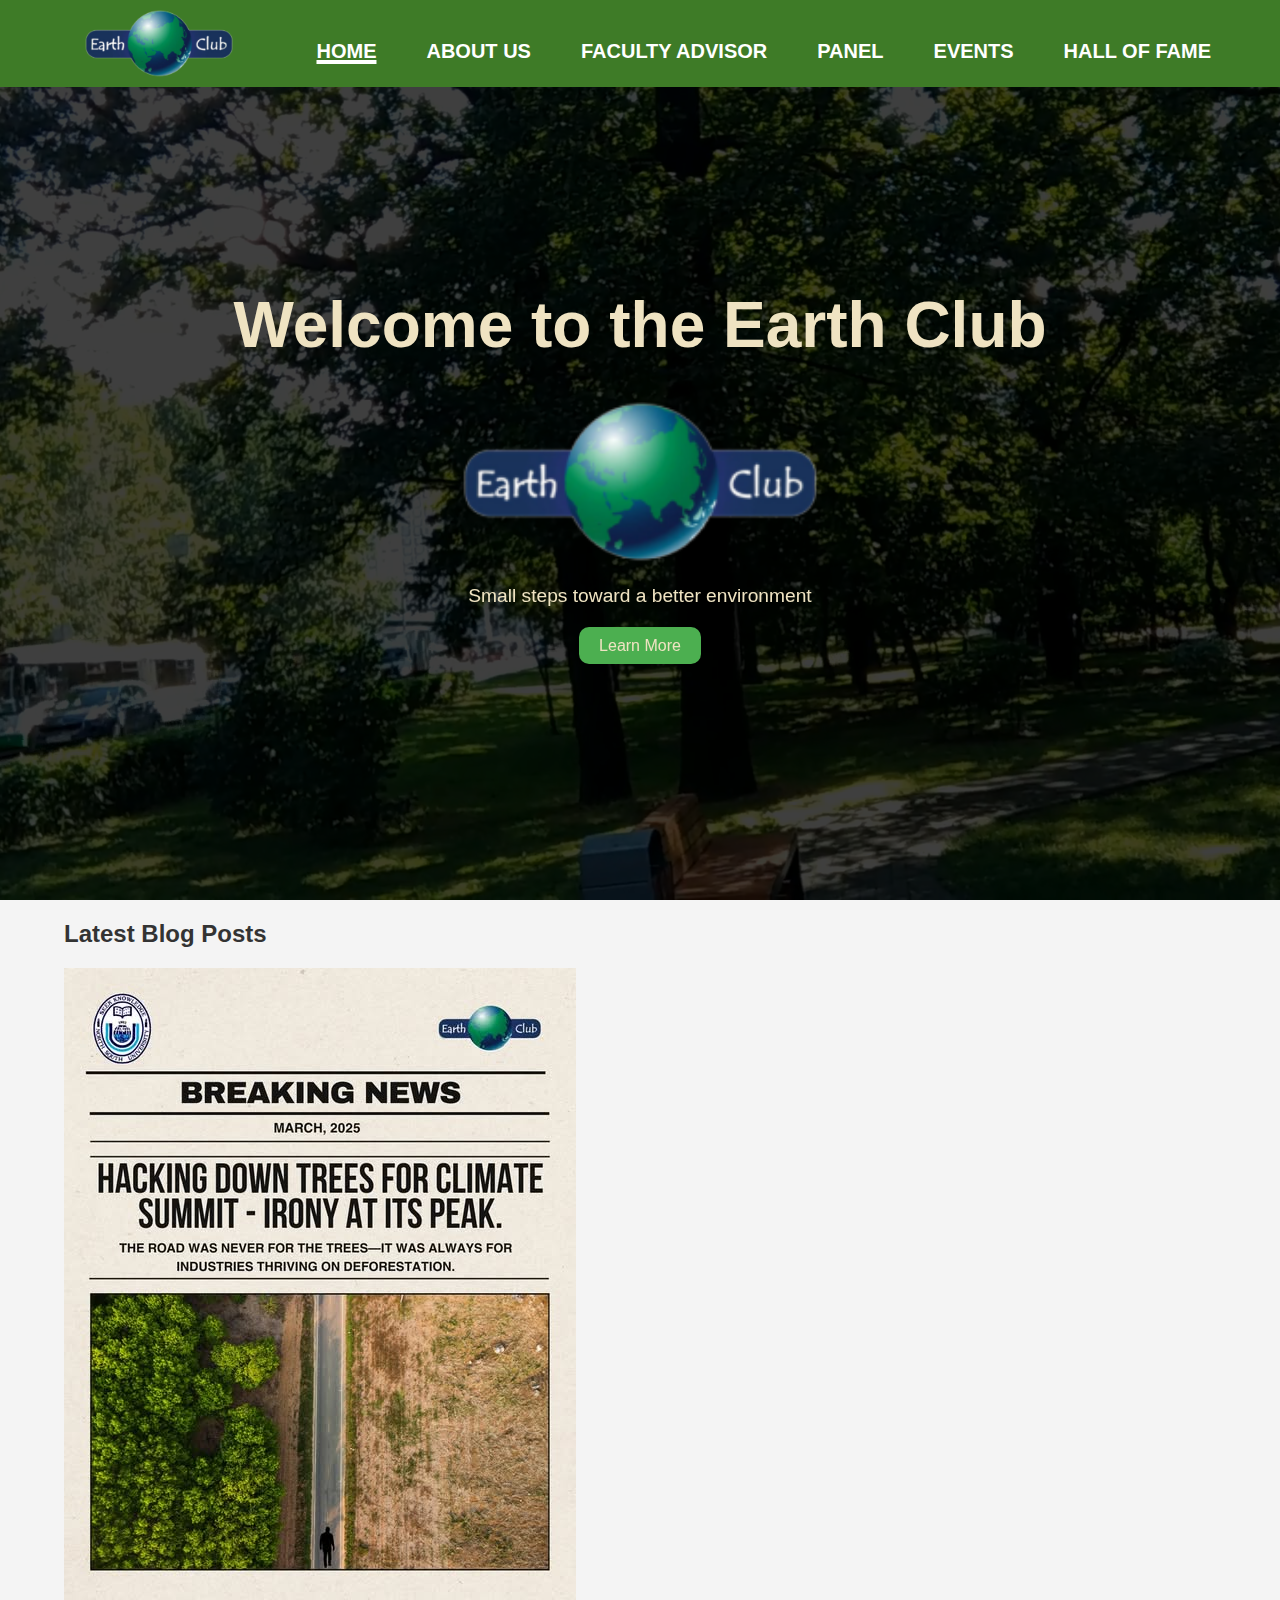
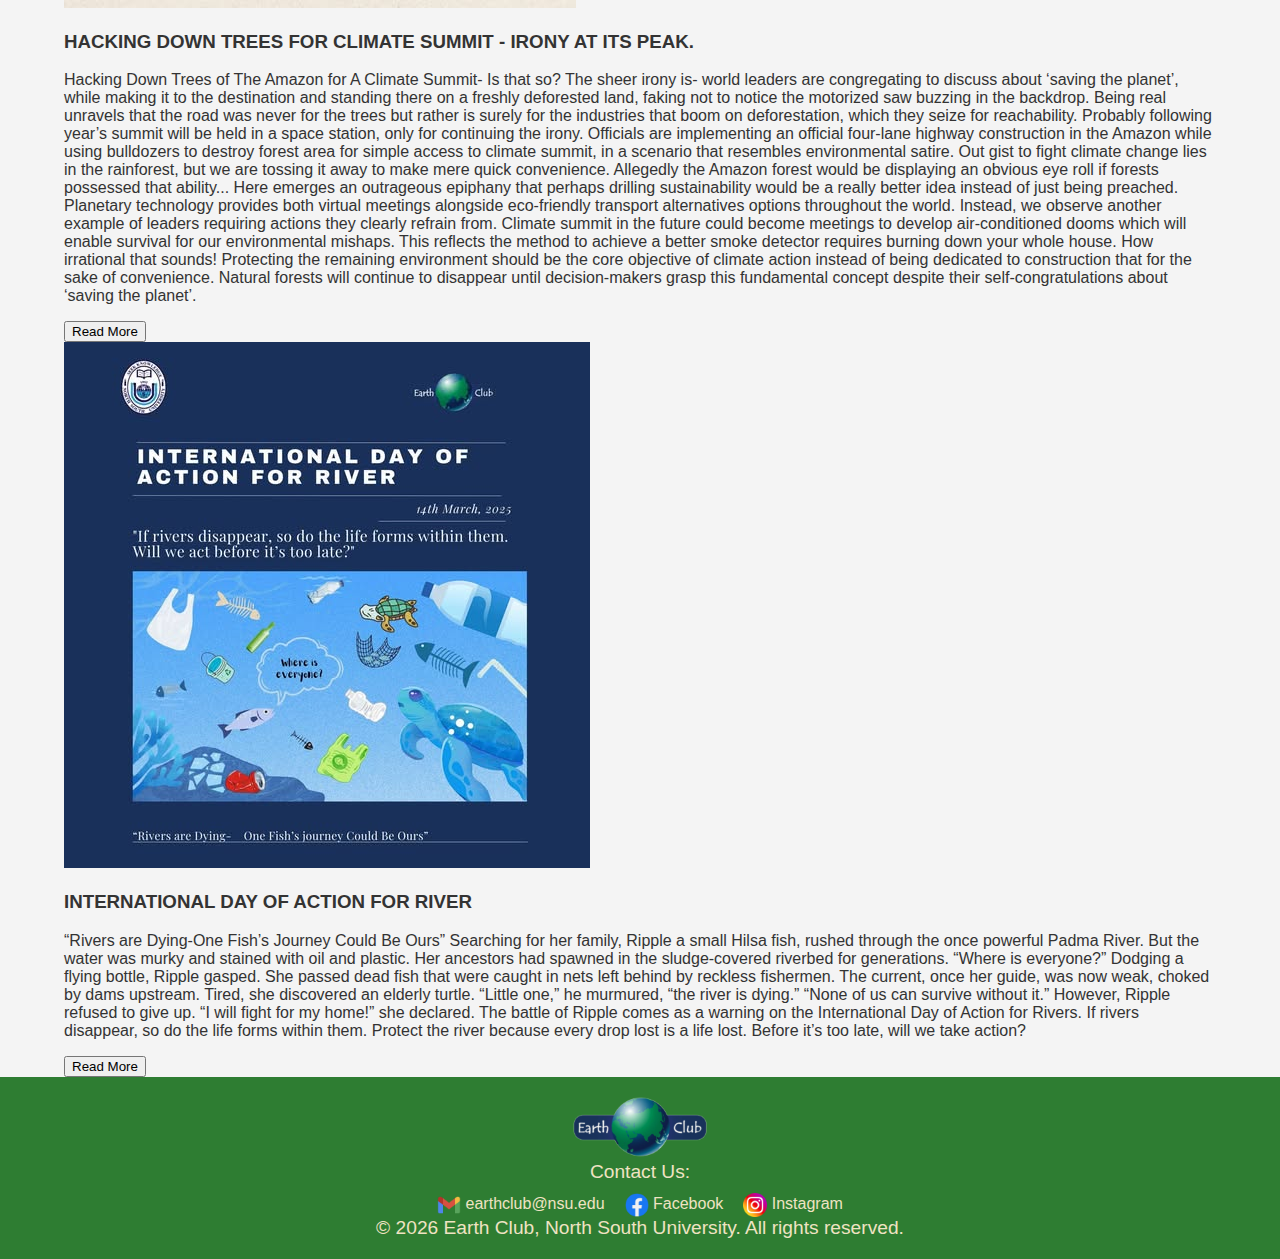
<file: index.html>
<!DOCTYPE html>
<html lang="en">
    <head>
        <meta charset="UTF-8">
        <meta name="viewport" content="width=device-width, initial-scale=1.0">
        <title>Earth Club | North South University</title>
        
        <!-- Meta Description (important for search engine previews) -->
        <meta name="description" content="Earth Club of North South University is a student-led organization in Bangladesh dedicated to promoting environmental awareness, sustainability, and action for the planet.">
        
        <!-- Keywords (optional, not heavily used by Google, but helpful) -->
        <meta name="keywords" content="Earth Club, North South University, NSU, Bangladesh, Environment, Sustainability, Student Club, Awareness, Climate Action">
        
        <!-- Author -->
        <meta name="author" content="Earth Club of North South University">
    
        <!-- Open Graph / Facebook -->
        <meta property="og:title" content="Earth Club | North South University">
        <meta property="og:description" content="Join Earth Club of NSU in making a positive impact on the environment through awareness and action.">
        <meta property="og:image" content="https://yourdomain.com/images/social-preview.png"> <!-- Replace with actual hosted image URL -->
        <meta property="og:url" content="https://yourdomain.com/"> <!-- Replace with your real domain -->
        <meta property="og:type" content="website">
    
        <!-- Twitter Cards -->
        <meta name="twitter:card" content="summary_large_image">
        <meta name="twitter:title" content="Earth Club | North South University">
        <meta name="twitter:description" content="NSU Earth Club - Raising environmental awareness and driving climate action in Bangladesh.">
        <meta name="twitter:image" content="https://yourdomain.com/images/social-preview.png"> <!-- Replace with actual hosted image URL -->
    
        <!-- Favicon -->
        <link rel="icon" href="images/logo-Favicon.png" type="image/png">
    
        <!-- CSS -->
        <link rel="stylesheet" href="css/styles.css">
    </head>
    
<body>
    <!-- Header Section -->
    <header class="header">
        <div class="container">
            <div class="logo">
                <img src="images/logo.png" alt="Earth Club Logo">
            </div>
            <nav class="nav-menu">
                <ul>
                    <li><a href="index.html">HOME</a></li>
                    <li><a href="about.html">ABOUT US</a></li>
                    <li><a href="faculty.html">FACULTY ADVISOR</a></li>
                    <li><a href="panel.html">PANEL</a></li>
                    <li><a href="events.html">EVENTS</a></li>
                    <li><a href="hall.html">HALL OF FAME</a></li>
                </ul>
            </nav>
            <div class="hamburger-menu">
                <span></span>
                <span></span>
                <span></span>
            </div>
        </div>
    </header>

    <!-- Banner Section -->
    <section class="banner">
        <div class="banner">
            <video autoplay muted loop>
                <source src="videos/promo.mp4" type="video/mp4">
                Your browser does not support the video tag.
            </video>
            <div class="banner-content">
                <h1>Welcome to the Earth Club</h1>
                <img src="images/logo.png" alt="Earth Club">
                <p>Small steps toward a better environment</p>
                <a href="about.html" class="btn">Learn More</a>
            </div>
        </div>
    </section>

    
    <!-- Blog Section -->
<section class="blog-section">
    <div class="container">
        <h2>Latest Blog Posts</h2>

        <div class="blog-post">
            <img src="images/blog1.jpg" alt="HACKING DOWN TREES FOR CLIMATE SUMMIT - IRONY AT ITS PEAK.">
            <h3>HACKING DOWN TREES FOR CLIMATE SUMMIT - IRONY AT ITS PEAK.</h3>
            <p class="post-summary">
                Hacking Down Trees of The Amazon for A Climate Summit- Is that so? 
                The sheer irony is- world leaders are congregating to discuss about ‘saving the planet’, while making it to the destination and standing there on a freshly deforested land, faking not to notice the motorized saw buzzing in the backdrop. Being real unravels that the road was never for the trees but rather is surely for the industries that boom on deforestation, which they seize for reachability. Probably following year’s summit will be held in a space station, only for continuing the irony.
                Officials are implementing an official four-lane highway construction in the Amazon while using bulldozers to destroy forest area for simple access to climate summit, in a scenario that resembles environmental satire. Out gist to fight climate change lies in the rainforest, but we are tossing it away to make mere quick convenience. Allegedly the Amazon forest would be displaying an obvious eye roll if forests possessed that ability...
                <span class="more-text"> Here emerges an outrageous epiphany that perhaps drilling sustainability would be a really better idea instead of just being preached. Planetary technology provides both virtual meetings alongside eco-friendly transport alternatives options 
                    throughout the world. Instead, we observe another example of leaders requiring actions they clearly refrain from. Climate summit in the future could become meetings to develop air-conditioned dooms which will enable survival for our environmental mishaps.
                    This reflects the method to achieve a better smoke detector 
                    requires burning down your whole house. How irrational that sounds! Protecting the remaining environment should be the core objective of climate action instead of being dedicated to construction that for the sake of convenience. Natural forests 
                    will continue to disappear until decision-makers grasp this fundamental concept despite their self-congratulations about ‘saving the planet’.</span>
            </p>
            <button class="read-more-btn">Read More</button>
        </div>

        <div class="blog-post">
            <img src="images/blog2.jpg" alt="INTERNATIONAL DAY OF ACTION FOR RIVER">
            <h3>INTERNATIONAL DAY OF ACTION FOR RIVER</h3>
            <p class="post-summary">
                “Rivers are Dying-One Fish’s Journey Could Be Ours”
                Searching for her family, Ripple a small Hilsa fish, rushed through the once powerful Padma River. But the water was murky and stained with oil and plastic. Her ancestors had spawned in the sludge-covered riverbed for generations.
                <span class="more-text"> “Where is everyone?” Dodging a flying bottle, Ripple gasped. She passed dead fish that were caught in nets left behind by reckless fishermen. The current, once her guide, was now weak, choked by dams upstream.
                    Tired, she discovered an elderly turtle. “Little one,” he murmured, “the river is dying.” “None of us can survive without it.”
                    However, Ripple refused to give up. “I will fight for my home!” she declared. 
                    The battle of Ripple comes as a warning on the International Day of Action for Rivers. If rivers disappear, so do the life forms within them. Protect the river because every drop lost is a life lost. Before it’s too late, will we take action?</span>
            </p>
            <button class="read-more-btn">Read More</button>
        </div>

    </div>
</section>
<!-- Facebook Feed Section -->
<!--
<section class="facebook-section">
    <div class="container">
        <h2>Latest from Facebook</h2>

        <div id="fb-root"></div>
        <script async defer crossorigin="anonymous" 
            src="https://connect.facebook.net/en_GB/sdk.js#xfbml=1&version=v22.0"></script>

        <div class="fb-page" 
             data-href="https://www.facebook.com/nsuec" 
             data-tabs="timeline" 
             data-width="350" 
             data-height="450" 
             data-small-header="true" 
             data-adapt-container-width="true" 
             data-hide-cover="false" 
             data-show-facepile="false">
            <blockquote cite="https://www.facebook.com/nsuec" class="fb-xfbml-parse-ignore">
                <a href="https://www.facebook.com/nsuec">Earth Club of North South University</a>
            </blockquote>
        </div>
    </div>
</section>
-->


    <!-- Footer Section -->
<footer class="footer">
    <div class="container">
        <!-- Logo -->
        <div class="footer-logo">
            <a href="index.html" aria-label="Earth Club homepage">
                <img src="images/logo.png" alt="Earth Club Logo" style="height: 60px;">
            </a>
        </div>

        <!-- Contact Info -->
        <p>Contact Us:</p>
        <ul class="social-links">
            <li>
                <a href="mailto:earthclub@nsu.edu" aria-label="Email Earth Club at NSU">
                    <img src="images/gmail.png" alt="Mail" style="height: 24px; vertical-align: middle;">
                    earthclub@nsu.edu
                </a>
            </li>
            <li>
                <a href="https://www.facebook.com/nsuec" target="_blank" rel="noopener noreferrer" aria-label="Visit our Facebook page">
                    <img src="images/communication.png" alt="Facebook" style="height: 24px; vertical-align: middle;">
                    Facebook
                </a>
            </li>
            <li>
                <a href="https://www.instagram.com/earthclubnsu" target="_blank" rel="noopener noreferrer" aria-label="Visit our Instagram profile">
                    <img src="images/social.png" alt="Instagram" style="height: 24px; vertical-align: middle;">
                    Instagram
                </a>
            </li>
        </ul>

        <!-- Copyright -->
        <p>&copy; <span id="year"></span> Earth Club, North South University. All rights reserved.</p>
    </div>
</footer>

<!-- Auto-update year -->
<script>
    document.getElementById("year").textContent = new Date().getFullYear();
</script>



    <!-- JavaScript for Hamburger Menu -->
    <script src="js/script.js"></script>
</body>
</html>
</file>
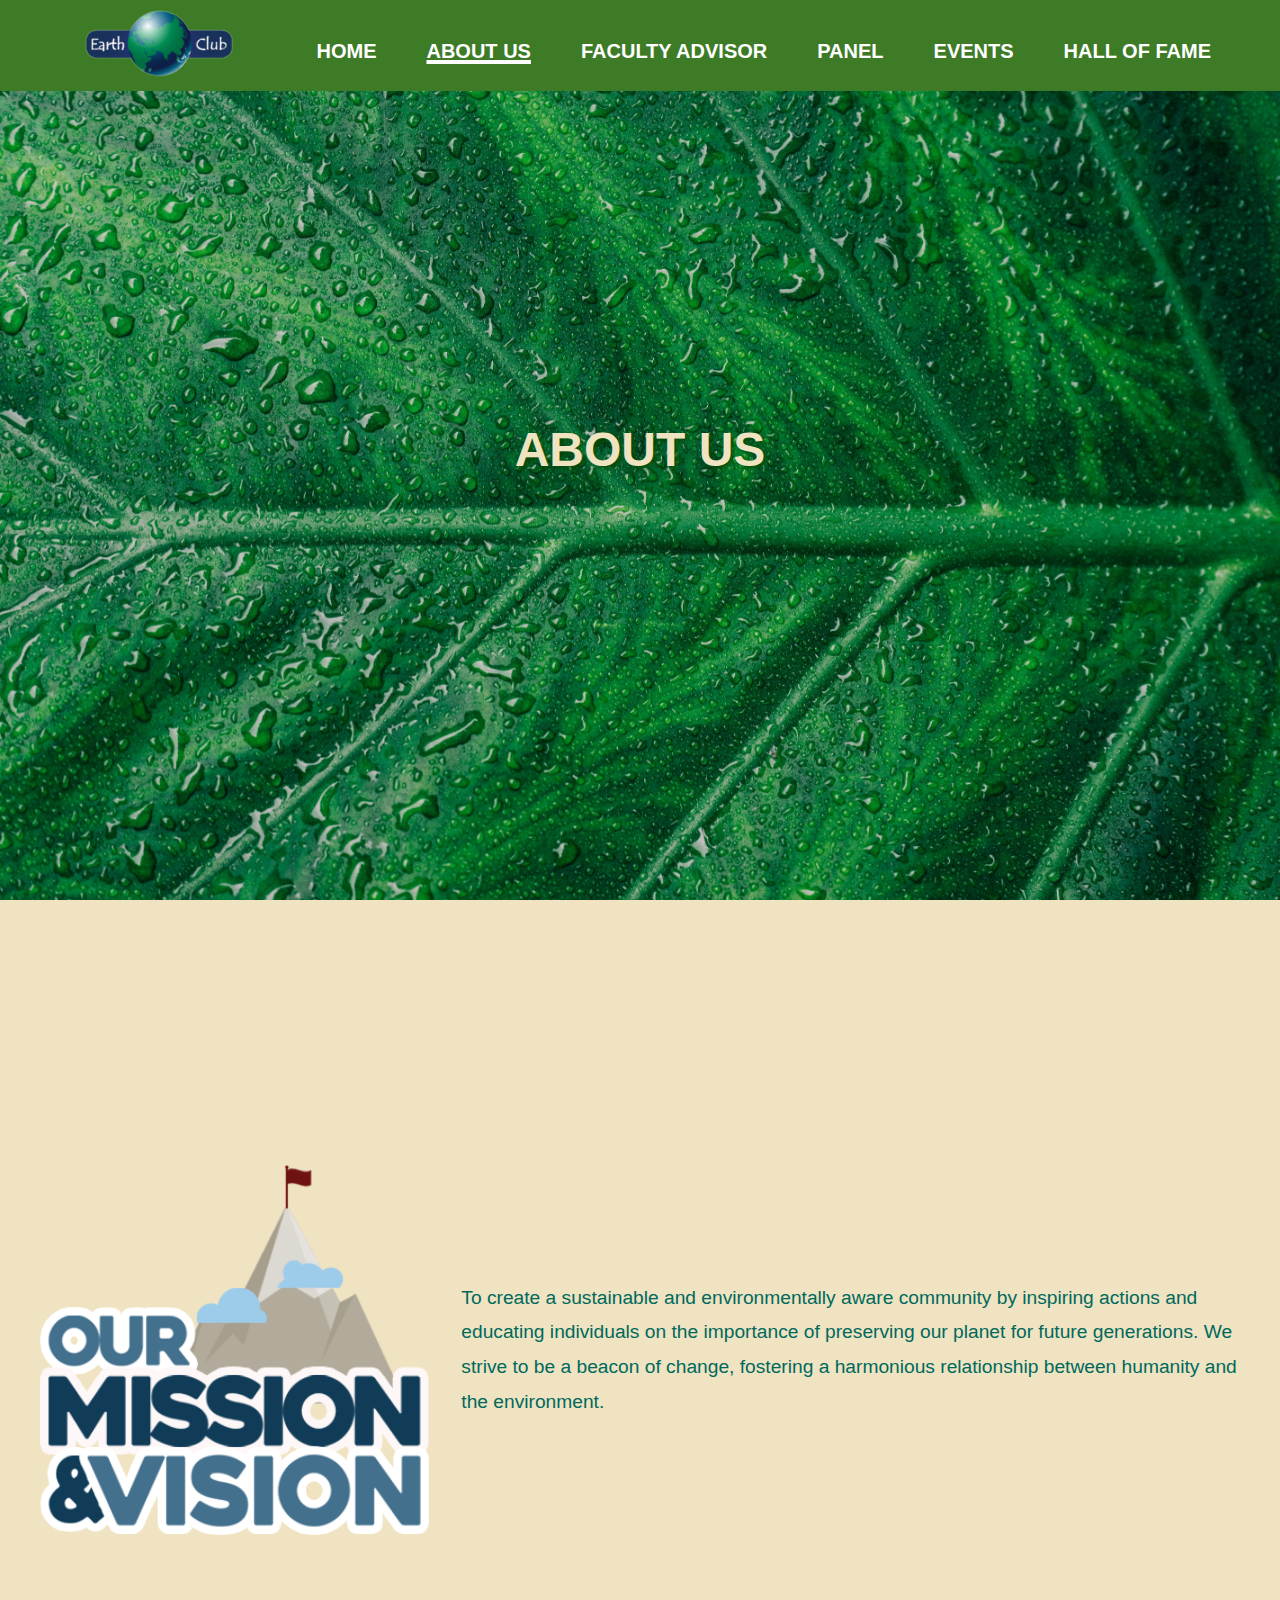
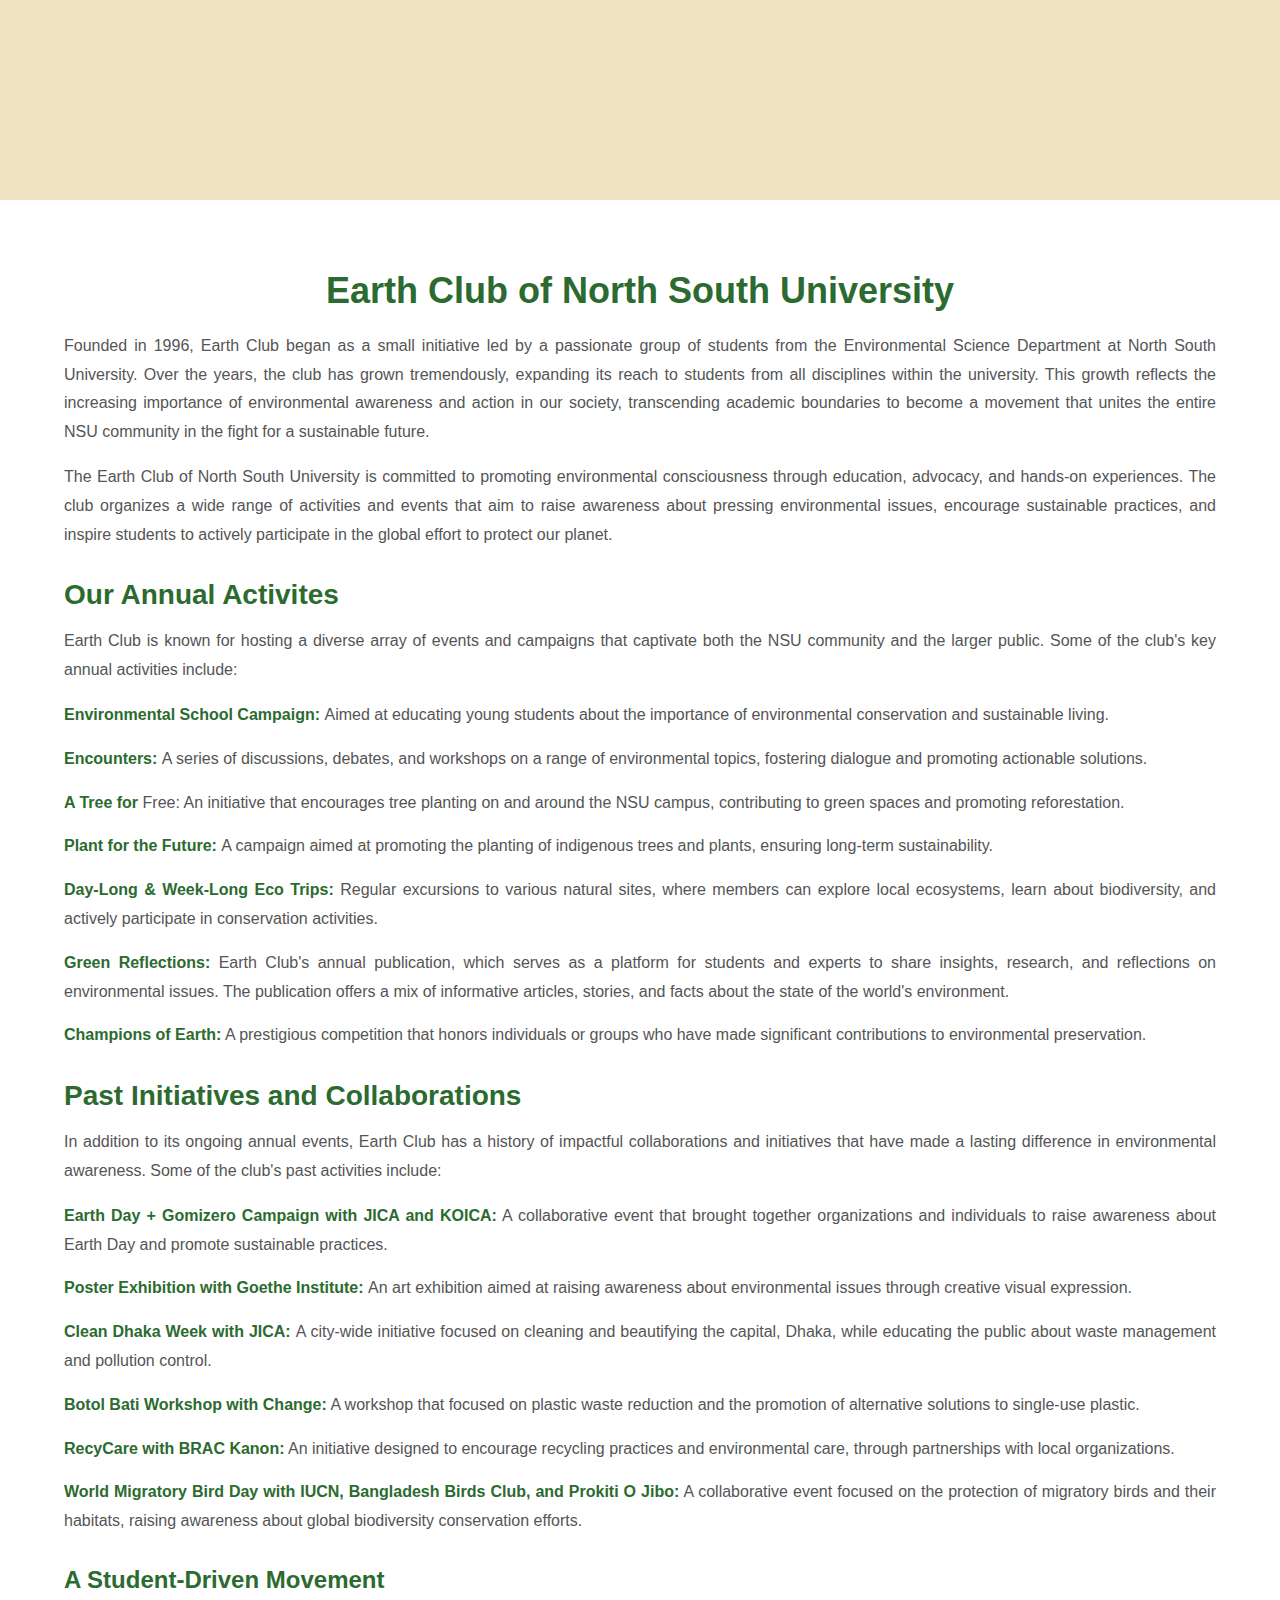
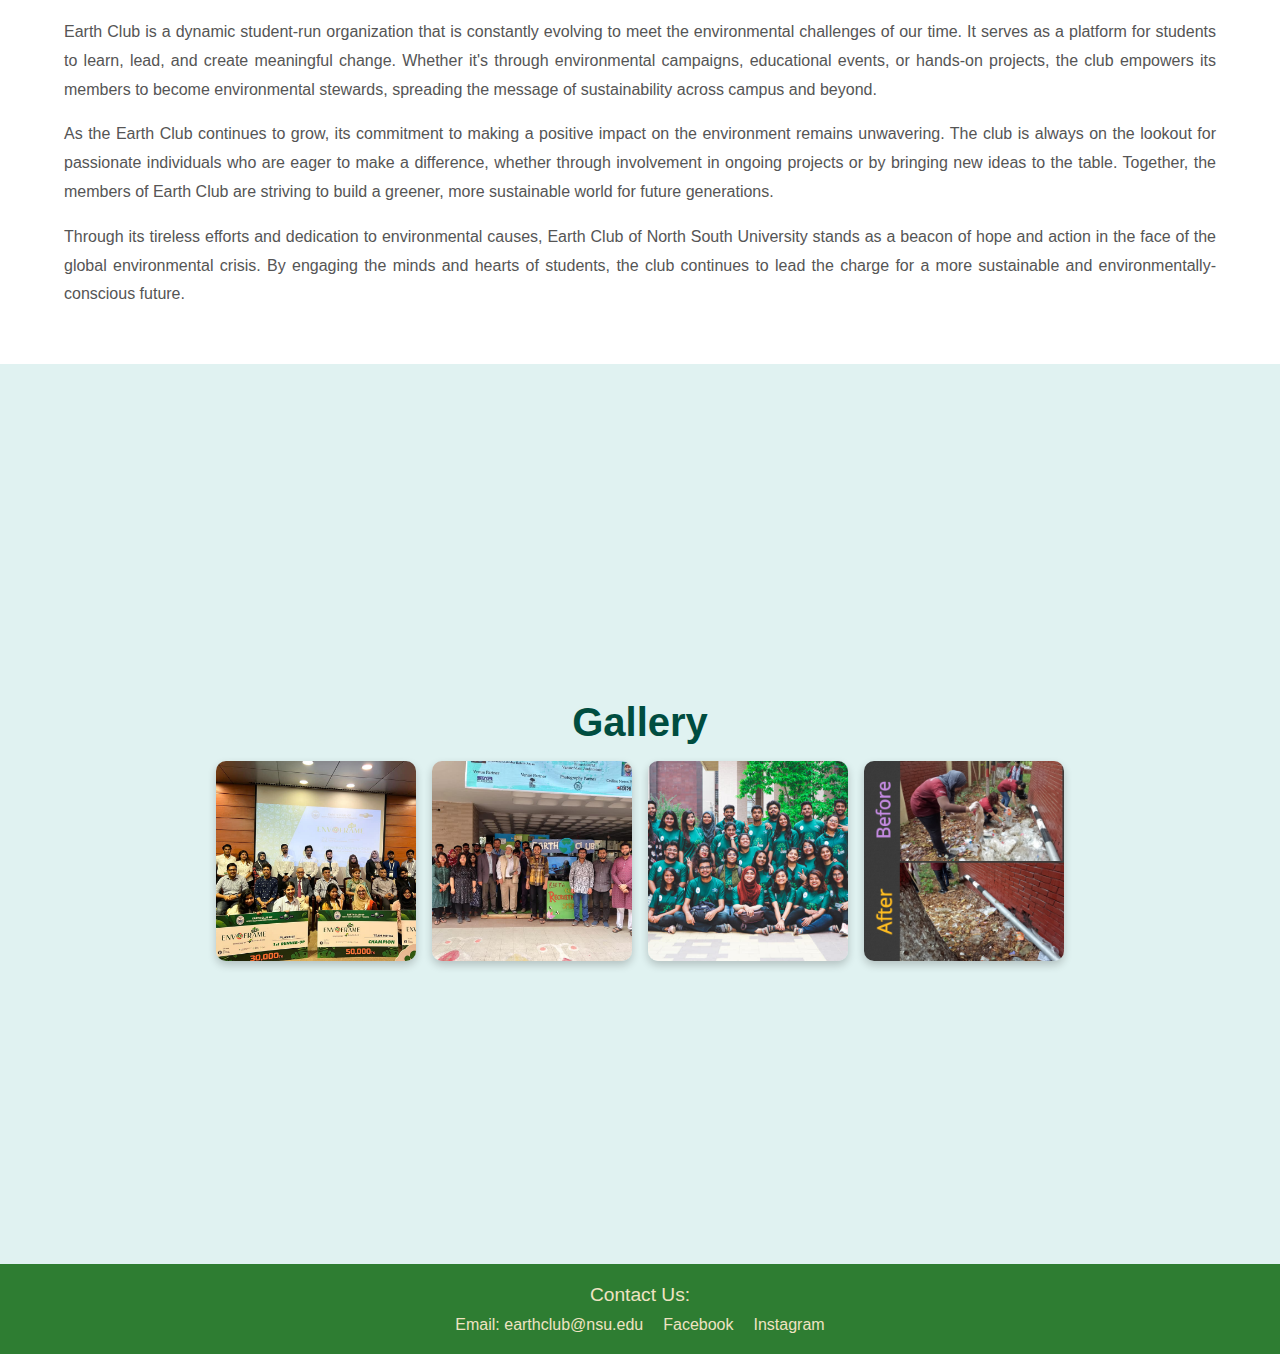
<file: about.html>
<!DOCTYPE html>
<html lang="en">

<head>
    <meta charset="UTF-8">
    <meta name="viewport" content="width=device-width, initial-scale=1.0">
    <title>ABOUT US | Earth Club</title>
    <link rel="stylesheet" href="css/about.css">
</head>

<body>
    <!-- Header Section -->
    <header class="header">
        <div class="container">
            <div class="logo">
                <a href="index.html">
                    <img src="images/logo.png" alt="Earth Club Logo">
                </a>
            </div>
            <nav class="nav-menu">
                <ul>
                    <li><a href="index.html">HOME</a></li>
                    <li><a href="about.html" class="active">ABOUT US</a></li>
                    <li><a href="faculty.html">FACULTY ADVISOR</a></li>
                    <li><a href="PANEL.html">PANEL</a></li>
                    <li><a href="events.html">EVENTS</a></li>
                    <li><a href="hall.html">HALL OF FAME</a></li>
                </ul>
            </nav>
            <div class="hamburger-menu">
                <span></span>
                <span></span>
                <span></span>
            </div>
        </div>
    </header>

    <!-- Banner Section -->
    <section class="about_banner">
        <div class="about_banner">
            <img src="images/about_banner.jpg" alt="ABOUT US Banner">
            <div class="banner-content">
                <h1>ABOUT US</h1>
            </div>
        </div>
    </section>

    <!-- Mission Section -->
    <section class="mission-section">
        <div class="container">
            <img src="images/miission.png" alt="our mission" class="mission-image">
            <div class="mission-text">
                <p>To create a sustainable and environmentally aware community by inspiring actions and educating
                    individuals on the importance of preserving our planet for future generations. We strive to be a
                    beacon of change, fostering a harmonious relationship between humanity and the environment.</p>
            </div>
        </div>
    </section>

    <!-- About Section -->
    <section class="about-section">
        <div class="container">
            <h2>Earth Club of North South University</h2>
            <p>Founded in 1996, Earth Club began as a small initiative led by a passionate group of students from the
                Environmental Science Department at North South University. Over the years, the club has grown
                tremendously, expanding its reach to students from all disciplines within the university. This growth
                reflects the increasing importance of environmental awareness and action in our society, transcending
                academic boundaries to become a movement that unites the entire NSU community in the fight for a
                sustainable future.</p>
            <p>The Earth Club of North South University is committed to promoting environmental consciousness through
                education, advocacy, and hands-on experiences. The club organizes a wide range of activities and events
                that aim to raise awareness about pressing environmental issues, encourage sustainable practices, and
                inspire students to actively participate in the global effort to protect our planet.</p>
            <div>
                <h4>Our Annual Activites</h4>
                <p>Earth Club is known for hosting a diverse array of events and campaigns that captivate both the NSU
                    community and the larger public. Some of the club's key annual activities include:</p>
                <ul>
                    <li>
                        <p><strong>Environmental School Campaign: </strong>Aimed at educating young students about the
                            importance of environmental conservation and sustainable living.
                    </li>
                    <li>
                        <p><strong>Encounters: </strong>A series of discussions, debates, and workshops on a range of
                            environmental topics, fostering dialogue and promoting actionable solutions.</p>
                    </li>
                    <li>
                        <p><strong>A Tree for </strong>Free: An initiative that encourages tree planting on and around
                            the NSU campus, contributing to green spaces and promoting reforestation.</p>
                    </li>
                    <li>
                        <p><strong>Plant for the Future: </strong>A campaign aimed at promoting the planting of
                            indigenous trees and plants, ensuring long-term sustainability.</p>
                    </li>
                    <li>
                        <p><strong>Day-Long & Week-Long Eco Trips:</strong> Regular excursions to various natural sites,
                            where members can explore local ecosystems, learn about biodiversity, and actively
                            participate in conservation activities.</p>
                    </li>
                    <li>
                        <p><strong>Green Reflections: </strong>Earth Club's annual publication, which serves as a
                            platform for students and experts to share insights, research, and reflections on
                            environmental issues. The publication offers a mix of informative articles, stories, and
                            facts about the state of the world's environment.</p>
                    </li>
                    <li>
                        <p><strong>Champions of Earth:</strong> A prestigious competition that honors individuals or
                            groups who have made significant contributions to environmental preservation.</p>
                    </li>
                </ul>
            </div>
            <h4>Past Initiatives and Collaborations</h4>
            <p>In addition to its ongoing annual events, Earth Club has a history of impactful collaborations and
                initiatives that have made a lasting difference in environmental awareness. Some of the club's past
                activities include:</p>
            <ul>
                <li>
                    <p><strong>Earth Day + Gomizero Campaign with JICA and KOICA:</strong> A collaborative event that
                        brought together organizations and individuals to raise awareness about Earth Day and promote
                        sustainable practices.</p>
                </li>
                <li>
                    <p><strong>Poster Exhibition with Goethe Institute: </strong>An art exhibition aimed at raising
                        awareness about environmental issues through creative visual expression.</p>
                </li>
                <li>
                    <p><strong>Clean Dhaka Week with JICA: </strong>A city-wide initiative focused on cleaning and
                        beautifying the capital, Dhaka, while educating the public about waste management and pollution
                        control.</p>
                </li>
                <li>
                    <p><strong>Botol Bati Workshop with Change:</strong> A workshop that focused on plastic waste
                        reduction and the promotion of alternative solutions to single-use plastic.</p>
                </li>
                <li>
                    <p><strong>RecyCare with BRAC Kanon:</strong> An initiative designed to encourage recycling
                        practices and environmental care, through partnerships with local organizations.</p>
                </li>
                <li>
                    <p><strong>World Migratory Bird Day with IUCN, Bangladesh Birds Club, and Prokiti O Jibo:</strong> A
                        collaborative event focused on the protection of migratory birds and their habitats, raising
                        awareness about global biodiversity conservation efforts.</p>
                </li>
            </ul>
            <h3>A Student-Driven Movement</h3>
            <p>Earth Club is a dynamic student-run organization that is constantly evolving to meet the environmental
                challenges of our time. It serves as a platform for students to learn, lead, and create meaningful
                change. Whether it's through environmental campaigns, educational events, or hands-on projects, the club
                empowers its members to become environmental stewards, spreading the message of sustainability across
                campus and beyond.</p>
            <p>As the Earth Club continues to grow, its commitment to making a positive impact on the environment
                remains unwavering. The club is always on the lookout for passionate individuals who are eager to make a
                difference, whether through involvement in ongoing projects or by bringing new ideas to the table.
                Together, the members of Earth Club are striving to build a greener, more sustainable world for future
                generations.</p>
            <p>Through its tireless efforts and dedication to environmental causes, Earth Club of North South University
                stands as a beacon of hope and action in the face of the global environmental crisis. By engaging the
                minds and hearts of students, the club continues to lead the charge for a more sustainable and
                environmentally-conscious future.</p>
        </div>
    </section>

    <!-- Photo Gallery Section -->
    <section class="photo-gallery">
        <div class="container">
            <h2>Gallery</h2>
            <div class="gallery-images">
                <img src="images/about1.jpg" alt="Earth Club Activity 1">
                <img src="images/about2.jpg" alt="Earth Club Activity 2">
                <img src="images/about3.jpg" alt="Earth Club Activity 3">
                <img src="images/about4.jpg" alt="Earth Club Activity 4">
            </div>
        </div>
    </section>

    <!-- Footer Section -->
    <footer class="footer">
        <div class="container">
            <p>Contact Us:</p>
            <ul class="social-links">
                <li><a href="mailto:earthclub@nsu.edu">Email: earthclub@nsu.edu</a></li>
                <li><a href="https://www.facebook.com" target="_blank">Facebook</a></li>
                <li><a href="https://www.instagram.com" target="_blank">Instagram</a></li>
            </ul>
        </div>
    </footer>

    <!-- JavaScript for Hamburger Menu -->
    <script src="js/script.js"></script>

</body>

</html>
</file>
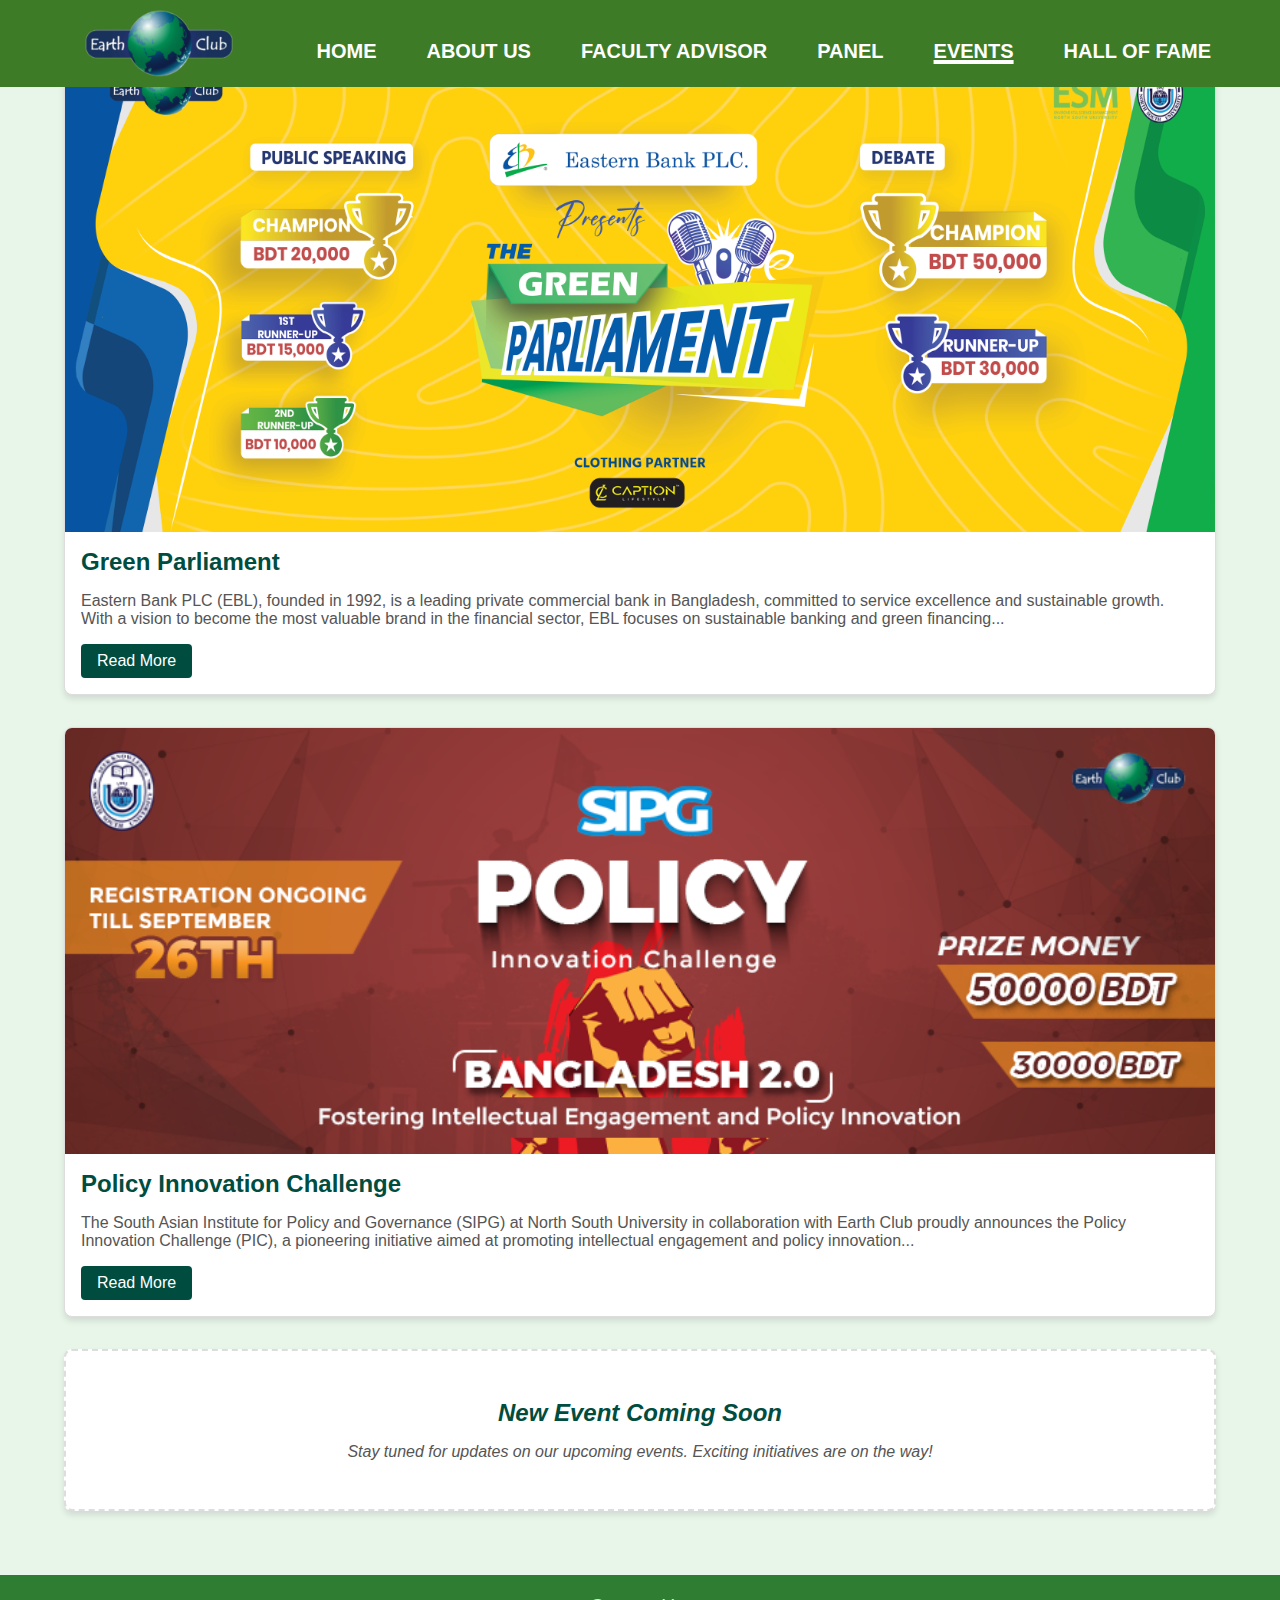
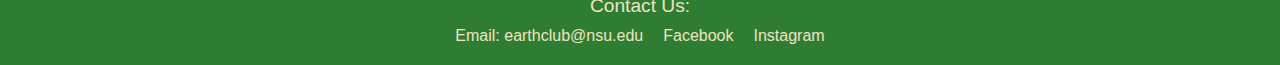
<file: events.html>
<!DOCTYPE html>
<html lang="en">
<head>
    <meta charset="UTF-8">
    <meta name="viewport" content="width=device-width, initial-scale=1.0">
    <title>EVENTS - Earth Club</title>
    <link rel="stylesheet" href="css/events.css">
</head>
<body>
    <!-- Header Section -->
    <header class="header">
        <div class="container">
            <div class="logo">
                <img src="images/logo.png" alt="Earth Club Logo">
            </div>
            <nav class="nav-menu">
                <ul>
                    <li><a href="index.html">HOME</a></li>
                    <li><a href="about.html">ABOUT US</a></li>
                    <li><a href="faculty.html">FACULTY ADVISOR</a></li>
                    <li><a href="panel.html">PANEL</a></li>
                    <li><a href="events.html">EVENTS</a></li>
                    <li><a href="hall.html">HALL OF FAME</a></li>
                </ul>
            </nav>
            <div class="hamburger-menu">
                <span></span>
                <span></span>
                <span></span>
            </div>
        </div>
    </header>

    <!-- Events Section -->
    <section class="events">
        <div class="container">
            <!-- Event 1: Green Parliament -->
            <div class="event">
                <img src="images/green parliament.jpg" alt="Green Parliament Event">
                <h2>Green Parliament</h2>
                <p>Eastern Bank PLC (EBL), founded in 1992, is a leading private commercial bank in Bangladesh, committed to service excellence and sustainable growth. With a vision to become the most valuable brand in the financial sector, EBL focuses on sustainable banking and green financing...</p>
                <a href="#" class="read-more">Read More</a>
            </div>

            <!-- Event 2: Policy Innovation Challenge -->
            <div class="event">
                <img src="images/pic.jpg" alt="Policy Innovation Challenge">
                <h2>Policy Innovation Challenge</h2>
                <p>The South Asian Institute for Policy and Governance (SIPG) at North South University in collaboration with Earth Club proudly announces the Policy Innovation Challenge (PIC), a pioneering initiative aimed at promoting intellectual engagement and policy innovation...</p>
                <a href="#" class="read-more">Read More</a>
            </div>

            <!-- Placeholder for future events -->
            <div class="event placeholder">
                <h2>New Event Coming Soon</h2>
                <p>Stay tuned for updates on our upcoming events. Exciting initiatives are on the way!</p>
            </div>
        </div>
    </section>

    <!-- Footer Section -->
    <footer class="footer">
        <div class="container">
            <p>Contact Us:</p>
            <ul class="social-links">
                <li><a href="mailto:earthclub@nsu.edu">Email: earthclub@nsu.edu</a></li>
                <li><a href="https://www.facebook.com" target="_blank">Facebook</a></li>
                <li><a href="https://www.instagram.com" target="_blank">Instagram</a></li>
            </ul>
        </div>
    </footer>


    <!-- JavaScript for Hamburger Menu -->
    <script src="js/script.js"></script>
</body>
</html>
</file>
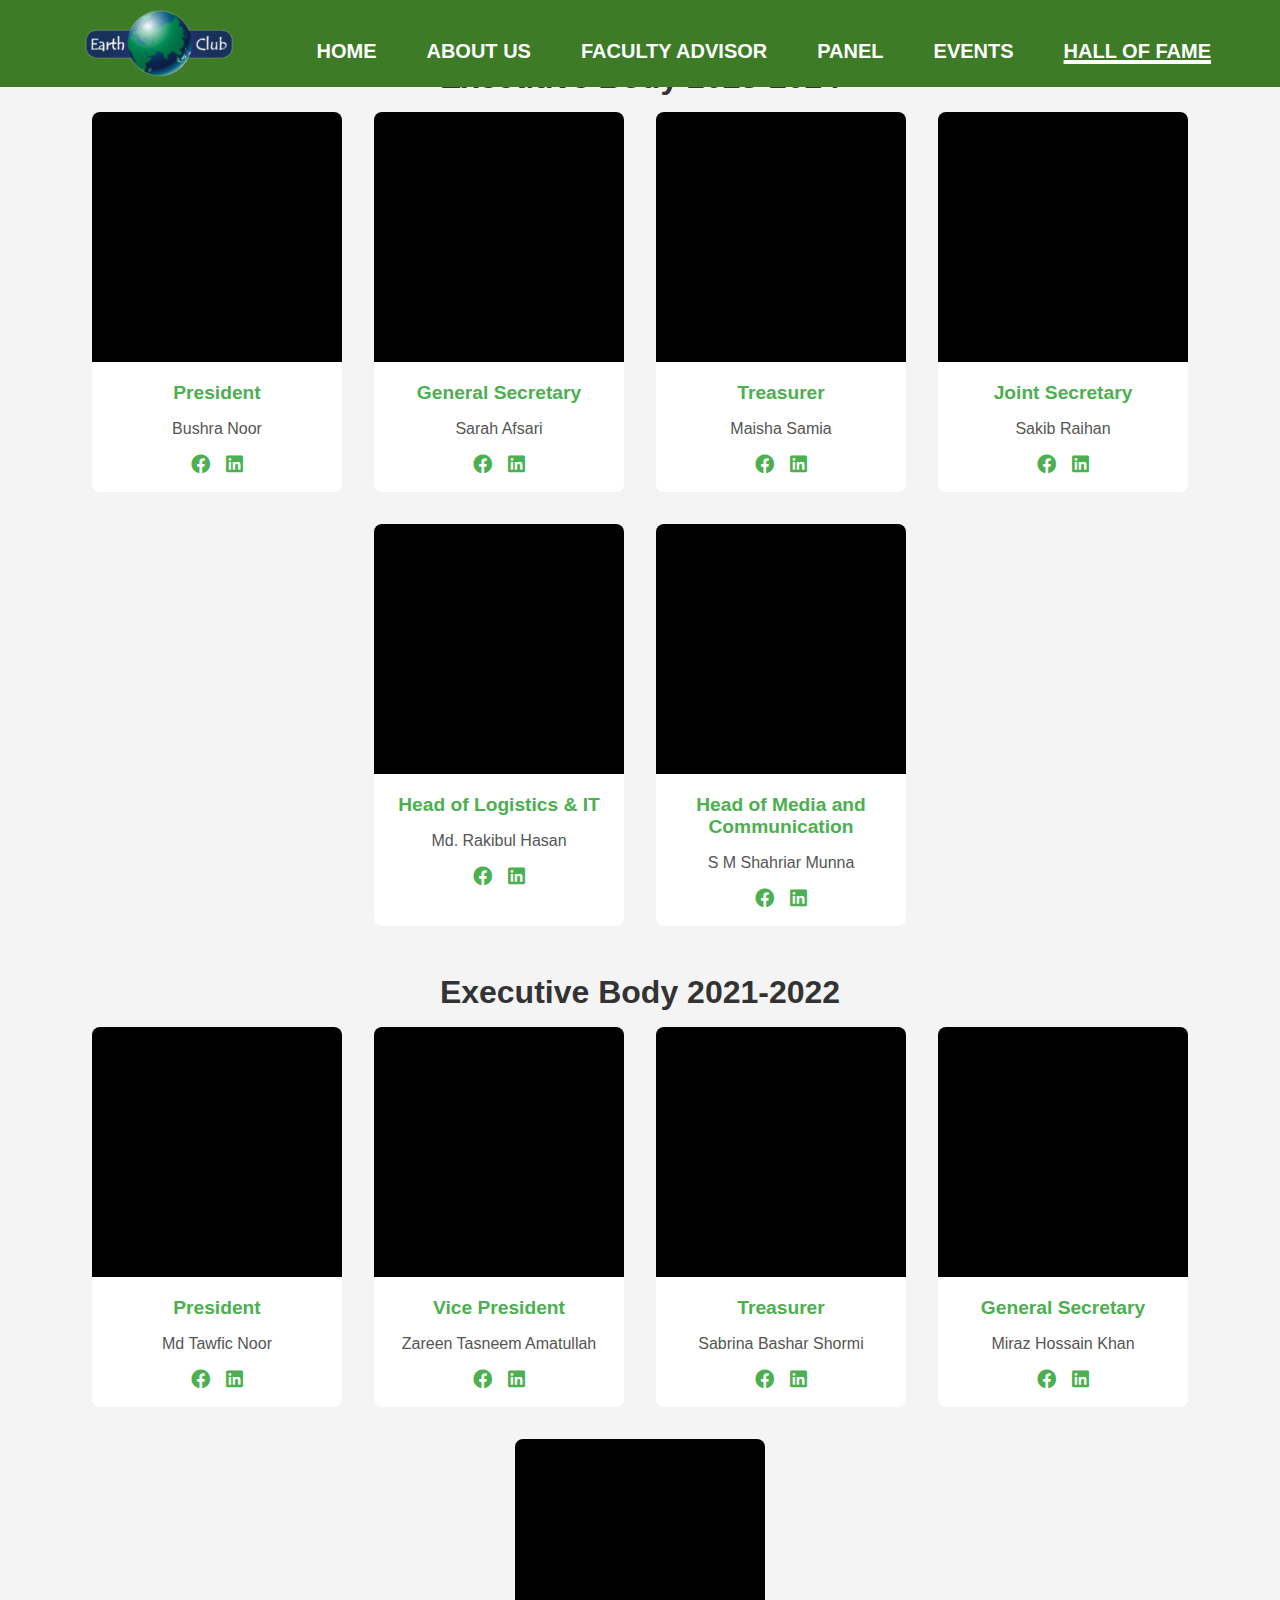
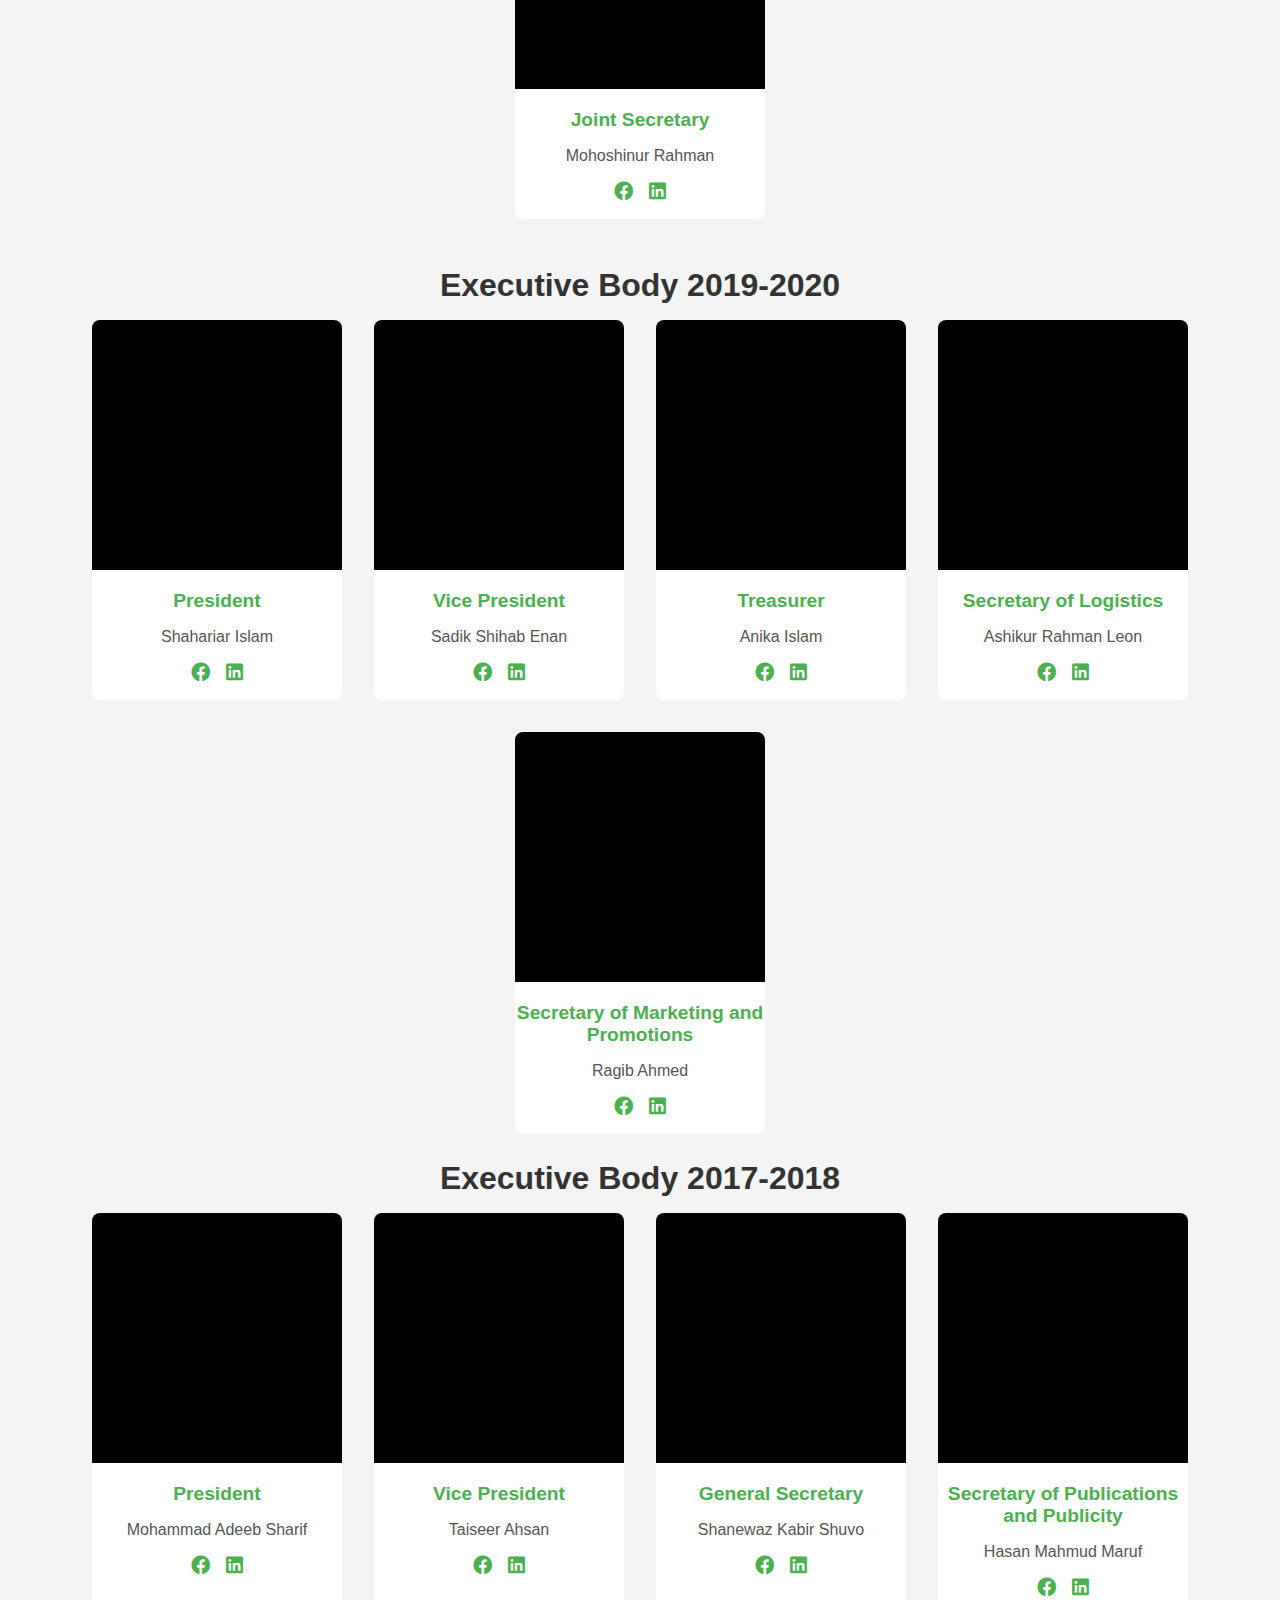
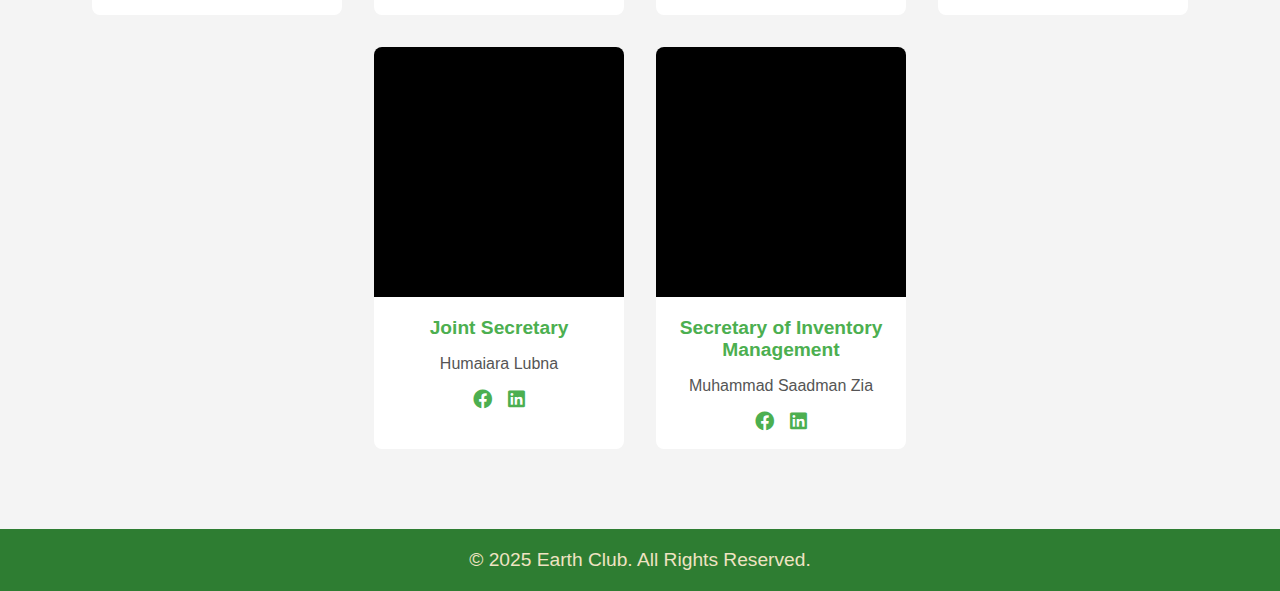
<file: hall.html>
<!DOCTYPE html>
<html lang="en">
<head>
    <meta charset="UTF-8">
    <meta name="viewport" content="width=device-width, initial-scale=1.0">
    <title>HALL OF FAME - Earth Club</title>
    <link rel="stylesheet" href="css/hall.css">
    <!-- Font Awesome for Social Icons -->
    <link href="https://cdnjs.cloudflare.com/ajax/libs/font-awesome/6.0.0-beta3/css/all.min.css" rel="stylesheet">
</head>
<body>
    <!-- Header Section -->
    <header class="header">
        <div class="container">
            <div class="logo">
                <img src="images/logo.png" alt="Earth Club Logo">
            </div>
            <nav class="nav-menu">
                <ul>
                    <li><a href="index.html">HOME</a></li>
                    <li><a href="about.html">ABOUT US</a></li>
                    <li><a href="faculty.html">FACULTY ADVISOR</a></li>
                    <li><a href="panel.html">PANEL</a></li>
                    <li><a href="events.html">EVENTS</a></li>
                    <li><a href="hall.html" class="active">HALL OF FAME</a></li>
                </ul>
            </nav>
            <div class="hamburger-menu">
                <span></span>
                <span></span>
                <span></span>
            </div>
        </div>
    </header>

    <!-- Hall of Fame Section -->
    <section class="hall">
        <div class="container">
            <!-- Executive Body 2023-2024 -->
            <div class="tenure">
                <h2>Executive Body 2023-2024</h2>
                <div class="slider">
                    <div class="card">
                        <img src="images/placeholder.jpg" alt="Bushra Noor" class="profile-img">
                        <h3>President</h3>
                        <p>Bushra Noor</p>
                        <div class="social-links">
                            <a href="#" class="facebook"><i class="fab fa-facebook"></i></a>
                            <a href="#" class="linkedin"><i class="fab fa-linkedin"></i></a>
                        </div>
                    </div>
                    <div class="card">
                        <img src="images/placeholder.jpg" alt="Sarah Afsari" class="profile-img">
                        <h3>General Secretary</h3>
                        <p>Sarah Afsari</p>
                        <div class="social-links">
                            <a href="#" class="facebook"><i class="fab fa-facebook"></i></a>
                            <a href="#" class="linkedin"><i class="fab fa-linkedin"></i></a>
                        </div>
                    </div>
                    <div class="card">
                        <img src="images/placeholder.jpg" alt="Sarah Afsari" class="profile-img">
                        <h3>Treasurer</h3>
                        <p>Maisha Samia</p>
                        <div class="social-links">
                            <a href="#" class="facebook"><i class="fab fa-facebook"></i></a>
                            <a href="#" class="linkedin"><i class="fab fa-linkedin"></i></a>
                        </div>
                    </div>
                    <div class="card">
                        <img src="images/placeholder.jpg" alt="Sarah Afsari" class="profile-img">
                        <h3>Joint Secretary</h3>
                        <p>Sakib Raihan</p>
                        <div class="social-links">
                            <a href="#" class="facebook"><i class="fab fa-facebook"></i></a>
                            <a href="#" class="linkedin"><i class="fab fa-linkedin"></i></a>
                        </div>
                    </div>
                    <div class="card">
                        <img src="images/placeholder.jpg" alt="Sarah Afsari" class="profile-img">
                        <h3>Head of Logistics & IT</h3>
                        <p>Md. Rakibul Hasan</p>
                        <div class="social-links">
                            <a href="#" class="facebook"><i class="fab fa-facebook"></i></a>
                            <a href="#" class="linkedin"><i class="fab fa-linkedin"></i></a>
                        </div>
                    </div>
                    <div class="card">
                        <img src="images/placeholder.jpg" alt="Sarah Afsari" class="profile-img">
                        <h3>Head of Media and Communication</h3>
                        <p>S M Shahriar Munna</p>
                        <div class="social-links">
                            <a href="#" class="facebook"><i class="fab fa-facebook"></i></a>
                            <a href="#" class="linkedin"><i class="fab fa-linkedin"></i></a>
                        </div>
                    </div>
                </div>
            </div>

            <!-- Executive Body 2021-2022 -->
            <div class="tenure">
                <h2>Executive Body 2021-2022</h2>
                <div class="slider">
                    <div class="card">
                        <img src="images/placeholder.jpg" alt="Sarah Afsari" class="profile-img">
                        <h3>President</h3>
                        <p>Md Tawfic Noor</p>
                        <div class="social-links">
                            <a href="#" class="facebook"><i class="fab fa-facebook"></i></a>
                            <a href="#" class="linkedin"><i class="fab fa-linkedin"></i></a>
                        </div>
                    </div>
                    <div class="card">
                        <img src="images/placeholder.jpg" alt="Sarah Afsari" class="profile-img">
                        <h3>Vice President</h3>
                        <p>Zareen Tasneem Amatullah</p>
                        <div class="social-links">
                            <a href="#" class="facebook"><i class="fab fa-facebook"></i></a>
                            <a href="#" class="linkedin"><i class="fab fa-linkedin"></i></a>
                        </div>
                    </div>
                    <div class="card">
                        <img src="images/placeholder.jpg" alt="Sarah Afsari" class="profile-img">
                        <h3>Treasurer</h3>
                        <p>Sabrina Bashar Shormi</p>
                        <div class="social-links">
                            <a href="#" class="facebook"><i class="fab fa-facebook"></i></a>
                            <a href="#" class="linkedin"><i class="fab fa-linkedin"></i></a>
                        </div>
                    </div>
                    <div class="card">
                        <img src="images/placeholder.jpg" alt="Sarah Afsari" class="profile-img">
                        <h3>General Secretary</h3>
                        <p>Miraz Hossain Khan</p>
                        <div class="social-links">
                            <a href="#" class="facebook"><i class="fab fa-facebook"></i></a>
                            <a href="#" class="linkedin"><i class="fab fa-linkedin"></i></a>
                        </div>
                    </div>
                    <div class="card">
                        <img src="images/placeholder.jpg" alt="Sarah Afsari" class="profile-img">
                        <h3>Joint Secretary</h3>
                        <p>Mohoshinur Rahman</p>
                        <div class="social-links">
                            <a href="#" class="facebook"><i class="fab fa-facebook"></i></a>
                            <a href="#" class="linkedin"><i class="fab fa-linkedin"></i></a>
                        </div>
                    </div>
                </div>
            </div>

            <!-- Executive Body 2019-2020 -->
            <div class="tenure">
                <h2>Executive Body 2019-2020</h2>
                <div class="slider">
                    <div class="card">
                        <img src="images/placeholder.jpg" alt="Sarah Afsari" class="profile-img">
                        <h3>President</h3>
                        <p>Shahariar Islam</p>
                        <div class="social-links">
                            <a href="#" class="facebook"><i class="fab fa-facebook"></i></a>
                            <a href="#" class="linkedin"><i class="fab fa-linkedin"></i></a>
                        </div>
                    </div>
                    <div class="card">
                        <img src="images/placeholder.jpg" alt="Sarah Afsari" class="profile-img">
                        <h3>Vice President</h3>
                        <p>Sadik Shihab Enan</p>
                        <div class="social-links">
                            <a href="#" class="facebook"><i class="fab fa-facebook"></i></a>
                            <a href="#" class="linkedin"><i class="fab fa-linkedin"></i></a>
                        </div>
                    </div>
                    <div class="card">
                        <img src="images/placeholder.jpg" alt="Sarah Afsari" class="profile-img">
                        <h3>Treasurer</h3>
                        <p>Anika Islam</p>
                        <div class="social-links">
                            <a href="#" class="facebook"><i class="fab fa-facebook"></i></a>
                            <a href="#" class="linkedin"><i class="fab fa-linkedin"></i></a>
                        </div>
                    </div>
                    <div class="card">
                        <img src="images/placeholder.jpg" alt="Sarah Afsari" class="profile-img">
                        <h3>Secretary of Logistics</h3>
                        <p>Ashikur Rahman Leon</p>
                        <div class="social-links">
                            <a href="#" class="facebook"><i class="fab fa-facebook"></i></a>
                            <a href="#" class="linkedin"><i class="fab fa-linkedin"></i></a>
                        </div>
                    </div>
                    <div class="card">
                        <img src="images/placeholder.jpg" alt="Sarah Afsari" class="profile-img">
                        <h3>Secretary of Marketing and Promotions</h3>
                        <p>Ragib Ahmed</p>
                        <div class="social-links">
                            <a href="#" class="facebook"><i class="fab fa-facebook"></i></a>
                            <a href="#" class="linkedin"><i class="fab fa-linkedin"></i></a>
                        </div>
                </div>
            </div>

            <!-- Executive Body 2017-2018 -->
            <div class="tenure">
                <h2>Executive Body 2017-2018</h2>
                <div class="slider">
                    <div class="card">
                        <img src="images/placeholder.jpg" alt="Sarah Afsari" class="profile-img">
                        <h3>President</h3>
                        <p>Mohammad Adeeb Sharif</p>
                        <div class="social-links">
                            <a href="#" class="facebook"><i class="fab fa-facebook"></i></a>
                            <a href="#" class="linkedin"><i class="fab fa-linkedin"></i></a>
                        </div>
                    </div>
                    <div class="card">
                        <img src="images/placeholder.jpg" alt="Sarah Afsari" class="profile-img">
                        <h3>Vice President</h3>
                        <p>Taiseer Ahsan</p>
                        <div class="social-links">
                            <a href="#" class="facebook"><i class="fab fa-facebook"></i></a>
                            <a href="#" class="linkedin"><i class="fab fa-linkedin"></i></a>
                        </div>
                    </div>
                    <div class="card">
                        <img src="images/placeholder.jpg" alt="Sarah Afsari" class="profile-img">
                        <h3>General Secretary</h3>
                        <p>Shanewaz Kabir Shuvo</p>
                        <div class="social-links">
                            <a href="#" class="facebook"><i class="fab fa-facebook"></i></a>
                            <a href="#" class="linkedin"><i class="fab fa-linkedin"></i></a>
                        </div>
                    </div>
                    <div class="card">
                        <img src="images/placeholder.jpg" alt="Sarah Afsari" class="profile-img">
                        <h3>Secretary of Publications and Publicity</h3>
                        <p>Hasan Mahmud Maruf</p>
                        <div class="social-links">
                            <a href="#" class="facebook"><i class="fab fa-facebook"></i></a>
                            <a href="#" class="linkedin"><i class="fab fa-linkedin"></i></a>
                        </div>
                    </div>
                    <div class="card">
                        <img src="images/placeholder.jpg" alt="Sarah Afsari" class="profile-img">
                        <h3>Joint Secretary</h3>
                        <p>Humaiara Lubna</p>
                        <div class="social-links">
                            <a href="#" class="facebook"><i class="fab fa-facebook"></i></a>
                            <a href="#" class="linkedin"><i class="fab fa-linkedin"></i></a>
                        </div>
                    </div>
                    <div class="card">
                        <img src="images/placeholder.jpg" alt="Sarah Afsari" class="profile-img">
                        <h3>Secretary of Inventory Management</h3>
                        <p>Muhammad Saadman Zia</p>
                        <div class="social-links">
                            <a href="#" class="facebook"><i class="fab fa-facebook"></i></a>
                            <a href="#" class="linkedin"><i class="fab fa-linkedin"></i></a>
                        </div>
                    </div>
                </div>
            </div>
        </div>
    </section>

    <!-- Footer Section -->
    <footer class="footer">
        <p>&copy; 2025 Earth Club. All Rights Reserved.</p>
    </footer>

    <!-- JavaScript for Hamburger Menu -->
    <script src="js/script.js"></script>
</body>
</html>
</file>
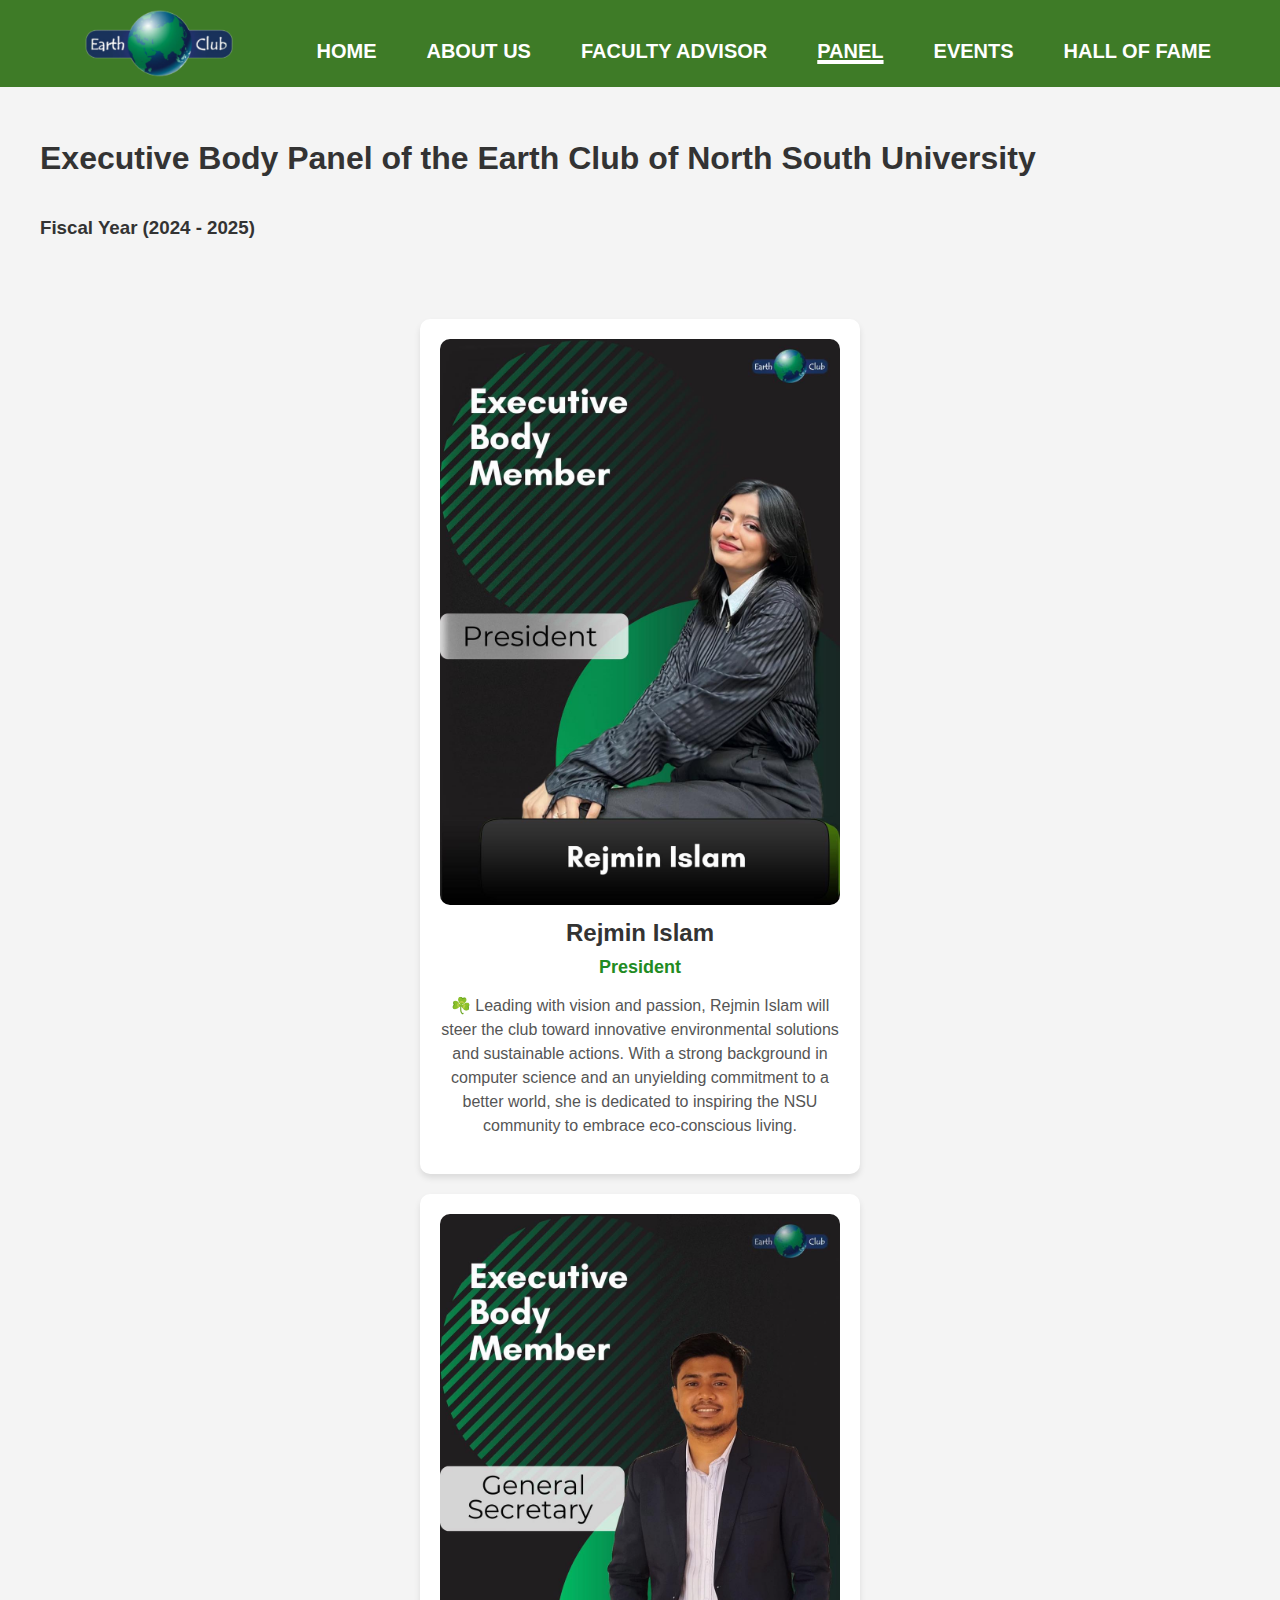
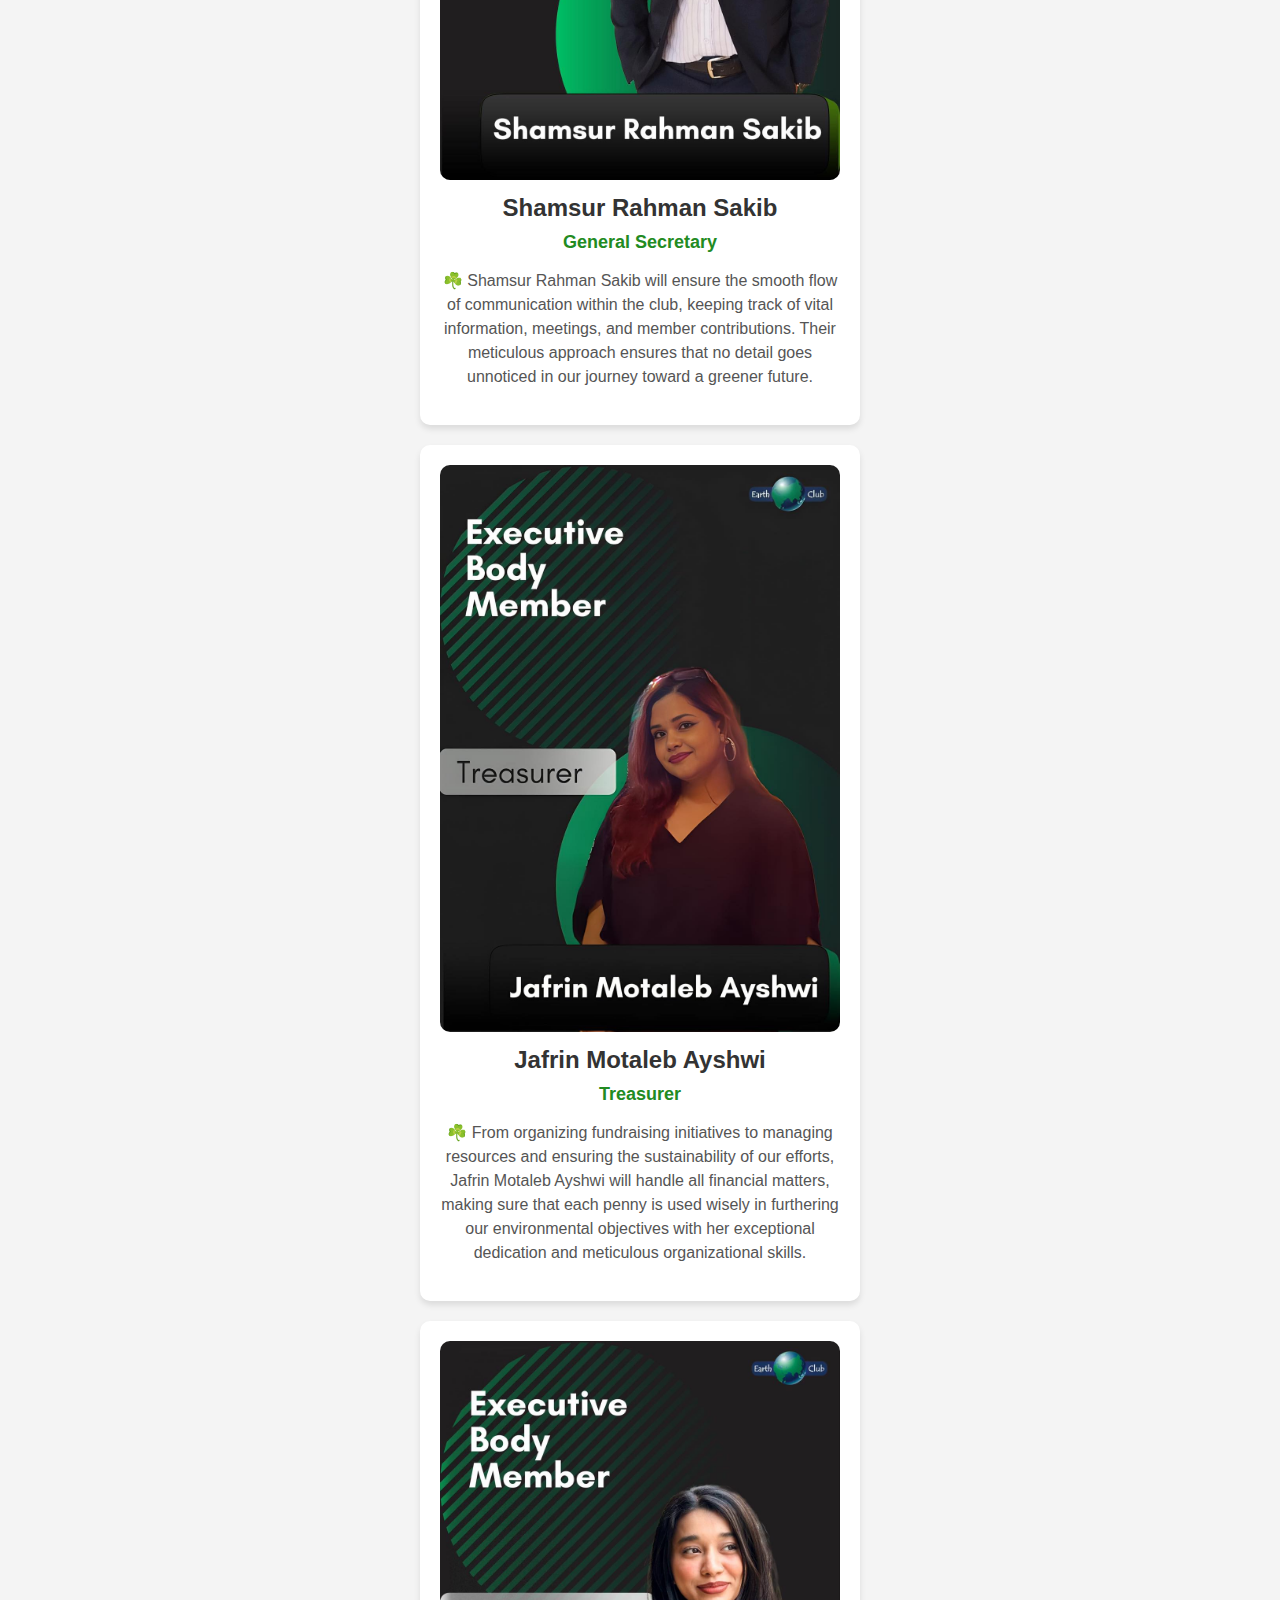
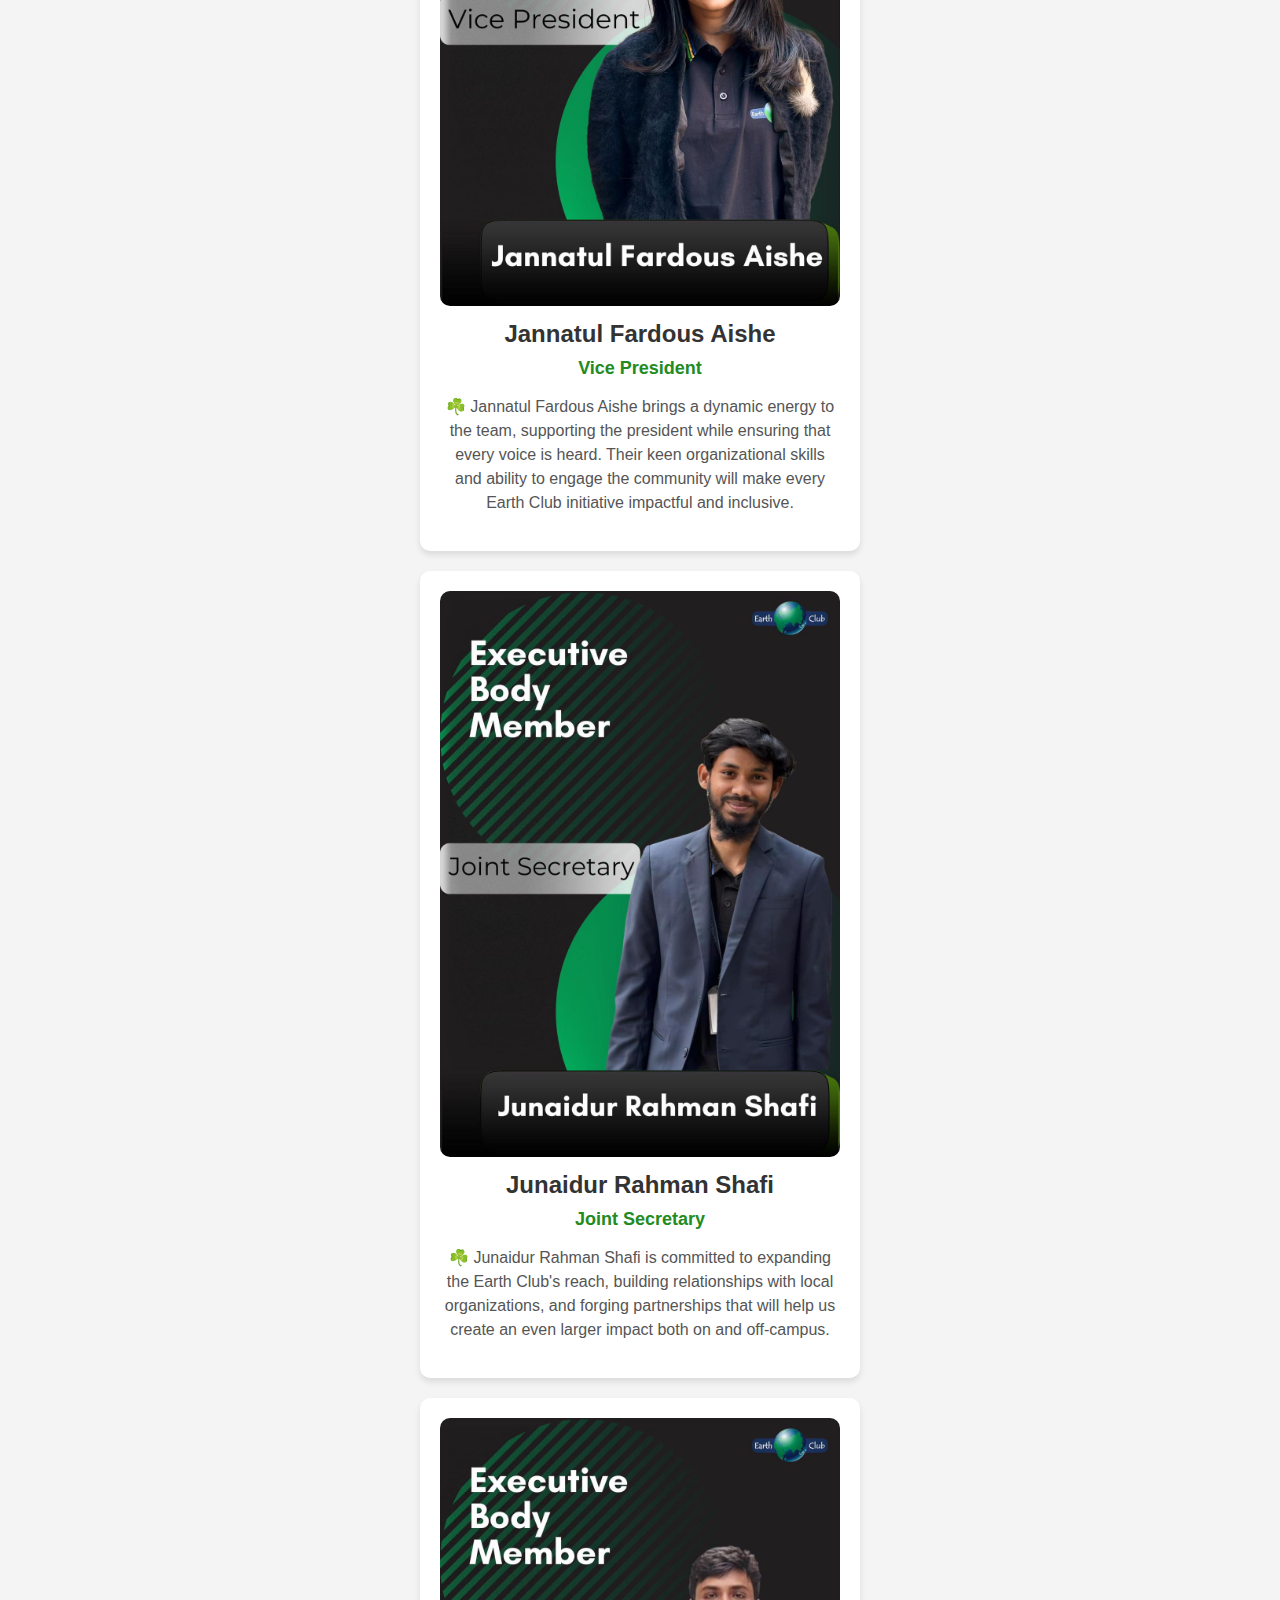
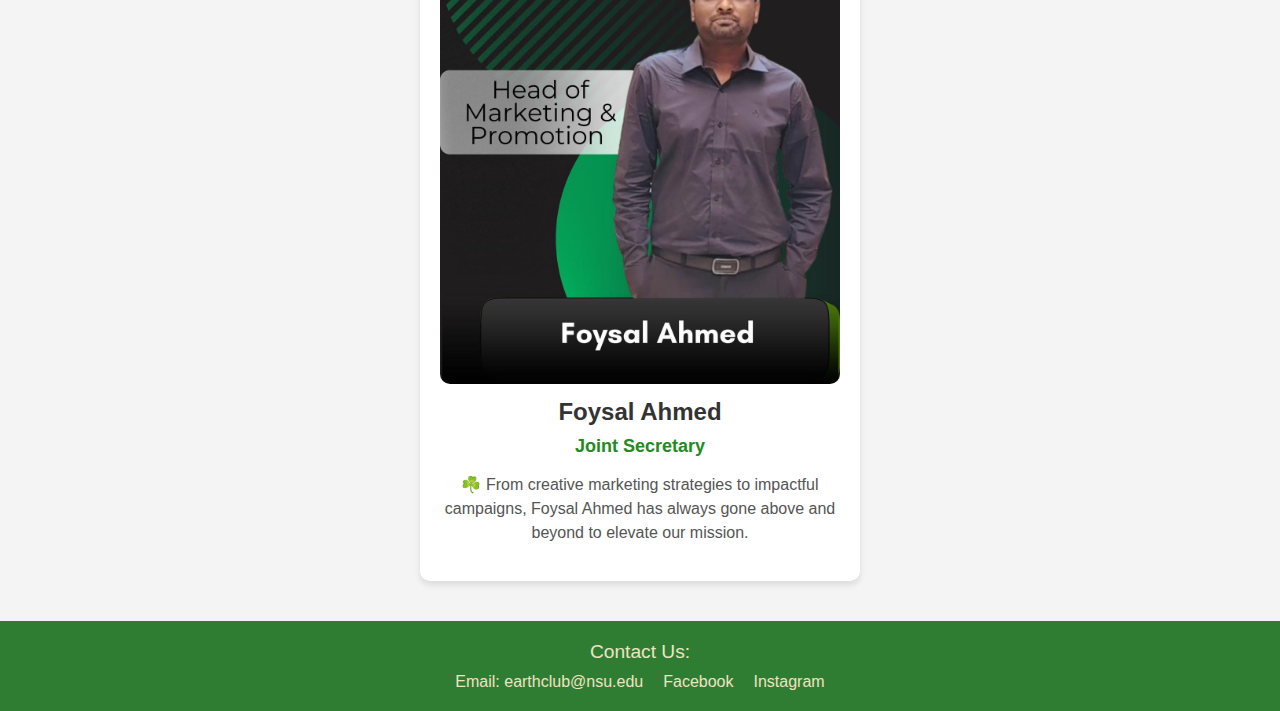
<file: panel.html>
<!DOCTYPE html>
<html lang="en">
<head>
    <meta charset="UTF-8">
    <meta name="viewport" content="width=device-width, initial-scale=1.0">
    <title>Earth Club | HOME</title>
    <link rel="stylesheet" href="css/panel.css">
</head>
<body>
    <!-- Header Section -->
    <header class="header">
        <div class="container">
            <div class="logo">
                <img src="images/logo.png" alt="Earth Club Logo">
            </div>
            <nav class="nav-menu">
                <ul>
                    <li><a href="index.html">HOME</a></li>
                    <li><a href="about.html">ABOUT US</a></li>
                    <li><a href="faculty.html">FACULTY ADVISOR</a></li>
                    <li><a href="panel.html">PANEL</a></li>
                    <li><a href="events.html">EVENTS</a></li>
                    <li><a href="hall.html">HALL OF FAME</a></li>
                </ul>
            </nav>
            <div class="hamburger-menu">
                <span></span>
                <span></span>
                <span></span>
            </div>
        </div>
    </header>

    <!-- Banner section displaying an image of the executive panel -->
    <section class="panel-banner">
        <div class="banner-content">
            <h1>Executive Body Panel of the Earth Club of North South University</h1>
            <h3>Fiscal Year (2024 - 2025) </h3>
        </div>
    </section>

    <!-- Section introducing the executive panel members -->
    <section class="panel-section">
        <div class="container">
            <!-- Individual card for each executive member -->
            <div class="executive-card">
                <img src="images/president.jpg" alt="Rejmin Islam - President"> <!-- Member's image -->
                <div class="executive-info">
                    <h2>Rejmin Islam</h2>
                    <h3>President</h3>
                    <p>☘️ Leading with vision and passion, Rejmin Islam will steer the club toward innovative environmental solutions and sustainable actions. With a strong background in computer science and an unyielding commitment to a better world, she is dedicated to inspiring the NSU community to embrace eco-conscious living.</p>
                </div>
            </div>

            <div class="executive-card">
                <img src="images/gs.jpg" alt="Shamsur Rahman Sakib - General Secretary"> <!-- Member's image -->
                <div class="executive-info">
                    <h2>Shamsur Rahman Sakib</h2>
                    <h3>General Secretary</h3>
                    <p>☘️ Shamsur Rahman Sakib will ensure the smooth flow of communication within the club, keeping track of vital information, meetings, and member contributions. Their meticulous approach ensures that no detail goes unnoticed in our journey toward a greener future.</p>
                </div>
            </div>

            <div class="executive-card">
                <img src="images/treasurer.jpg" alt="Jafrin Motaleb Ayshwi - Treasurer"> <!-- Member's image -->
                <div class="executive-info">
                    <h2>Jafrin Motaleb Ayshwi</h2>
                    <h3>Treasurer</h3>
                    <p>☘️ From organizing fundraising initiatives to managing resources and ensuring the sustainability of our efforts, Jafrin Motaleb Ayshwi will handle all financial matters, making sure that each penny is used wisely in furthering our environmental objectives with her exceptional dedication and meticulous organizational skills.</p>
                </div>
            </div>

            <div class="executive-card">
                <img src="images/vp.jpg" alt="Jannatul Fardous Aishe - Vice President"> <!-- Member's image -->
                <div class="executive-info">
                    <h2>Jannatul Fardous Aishe</h2>
                    <h3>Vice President</h3>
                    <p>☘️ Jannatul Fardous Aishe brings a dynamic energy to the team, supporting the president while ensuring that every voice is heard. Their keen organizational skills and ability to engage the community will make every Earth Club initiative impactful and inclusive.</p>
                </div>
            </div>

            <div class="executive-card">
                <img src="images/joint.jpg" alt="Junaidur Rahman Shafi - Joint Secretary"> <!-- Member's image -->
                <div class="executive-info">
                    <h2>Junaidur Rahman Shafi</h2>
                    <h3>Joint Secretary</h3>
                    <p>☘️ Junaidur Rahman Shafi is committed to expanding the Earth Club's reach, building relationships with local organizations, and forging partnerships that will help us create an even larger impact both on and off-campus.</p>
                </div>
            </div>

            <div class="executive-card">
                <img src="images/js.jpg" alt="Foysal Ahmed - Joint Secretary"> <!-- Member's image -->
                <div class="executive-info">
                    <h2>Foysal Ahmed</h2>
                    <h3>Joint Secretary</h3>
                    <p>☘️ From creative marketing strategies to impactful campaigns, Foysal Ahmed has always gone above and beyond to elevate our mission.</p>
                </div>
            </div>
        </div>
    </section>

    <!-- Footer Section -->
    <footer class="footer">
        <div class="container">
            <p>Contact Us:</p>
            <ul class="social-links">
                <li><a href="mailto:earthclub@nsu.edu">Email: earthclub@nsu.edu</a></li>
                <li><a href="https://www.facebook.com" target="_blank">Facebook</a></li>
                <li><a href="https://www.instagram.com" target="_blank">Instagram</a></li>
            </ul>
        </div>
    </footer>


    <!-- JavaScript for Hamburger Menu -->
    <script src="js/script.js"></script>
</body>
</html>
</file>
<file: css/styles.css>
/* Global Styles */
body {
    margin: 0;
    font-family: Arial, sans-serif;
    background-color: #f4f4f4;
    color: #333;
}

.container {
    width: 90%;
    max-width: 1200px;
    margin: 0 auto;
}

/* Header Styles */
.header {
    position: fixed;
    top: 0;
    left: 0;
    width: 100%;
    display: flex;
    justify-content: space-between;
    align-items: center;
    background-color: #3E7B27;
    padding: 10px 20px;
    color: #EFE3C2;
    z-index: 1000;
}

.logo {
    float: left;
    display: flex;
    align-items: center;
    cursor: pointer;
}

.logo img {
    width:  150px;
}

.nav-menu {
    margin-top: 30px;
    float: right;
    flex-grow: 1;
    display: flex;
    justify-content: center;
    align-items: center;
}

.nav-menu ul {
    display: flex;
    list-style: none;
    margin: 0;
    padding: 0;
    
}

.nav-menu ul li {
    position: relative;
    margin: 0 15px;
}

.nav-menu ul li a {
    font-size: 20px;
    text-decoration: none;
    color: #fff;
    font-weight: bold;
    padding: 10px;
    border-radius: 10px;
    transition: color 0.3s ease;
}

.nav-menu ul li a:hover {
    color: #3E7B27;
    background-color: rgb(255, 255, 255);
}

.nav-menu ul li:hover > ul {
    display: block;
}

.nav-menu ul li ul {
    display: none;
    position: absolute;
    top: 100%;
    left: 0;
    background-color: #2e7d32;
    list-style: none;
    margin: 0;
    padding: 0;
    box-shadow: 0 4px 6px rgba(0, 0, 0, 0.1);
    z-index: 1000;
}

.nav-menu ul li ul li {
    margin: 0;
    padding: 0;
    min-width: 150px;
}

.nav-menu ul li ul li a {
    display: block;
    padding: 10px;
    color: #EFE3C2;
    text-decoration: none;
    transition: 0.3s ease;
}

.nav-menu ul li ul li a:hover {
    background-color: #388e3c;
}

.nav-menu a.active {
    text-decoration: underline 4px;
    border-radius: 10px;
}


.hamburger-menu {
    display: none;
    flex-direction: column;
    cursor: pointer;
    margin-left: 20px;
}

.hamburger-menu span {
    background-color: #EFE3C2;
    height: 3px;
    width: 25px;
    margin: 4px 0;
    transition: all 0.3s ease;
}

/* Banner Section */
.banner {
    position: relative;
    height: 100vh;
    width: 100%;
    display: flex;
    align-items: center;
    justify-content: center;
    text-align: center;
    color: #EFE3C2;
    overflow: hidden;
}

.banner video {
    position: absolute;
    top: 0;
    left: 0;
    width: 100%;
    height: 100%;
    object-fit: cover;
    z-index: 0;
}

.banner::after {
    content: '';
    position: absolute;
    top: 0;
    left: 0;
    right: 0;
    bottom: 0;
    background: rgba(0, 0, 0, 0.5);
    z-index: 1;
}

.banner-content {
    position: relative;
    z-index: 2;
}

.banner h1 {
    font-size: 4rem;
    margin-bottom: 40px;
}

.banner p {
    font-size: 1.2rem;
    margin-bottom: 30px;
}
.banner img{
    height: 10rem;
}
.banner .btn {
    background-color: #4caf50;
    color: #EFE3C2;
    text-decoration: none;
    padding: 10px 20px;
    font-size: 1rem;
    border-radius: 10px;
    transition: background-color 0.3s ease;
}

.banner .btn:hover {
    background-color: #66bb6a;
}

/* Footer Styles */
.footer {
    background-color: #2e7d32;
    color: #EFE3C2;
    text-align: center;
    padding: 20px 0;
}

.footer p {
    margin: 0;
    font-size: 1.2rem;
}

.footer .social-links {
    list-style: none;
    padding: 0;
    margin: 10px 0 0 0;
    display: flex;
    justify-content: center;
}

.footer .social-links li {
    margin: 0 10px;
}

.footer .social-links li a {
    color: #EFE3C2;
    text-decoration: none;
    font-size: 1rem;
    transition: color 0.3s ease;
}

.footer .social-links li a:hover {
    color: #c8e6c9;
}

/* Responsive Styles */
@media (max-width: 1129px) {
    .nav-menu {
        display: none;
        flex-direction: column;
        background-color: #2e7d32;
        position: absolute;
        top: 60px;
        right: 0;
        width: 100%;
    }

    .nav-menu ul {
        flex-direction: column;
        align-items: center;
    }

    .nav-menu ul li {
        margin: 10px 0;
    }

    .nav-menu ul li a {
        background-color: #2e7d3200;
    }

    .hamburger-menu {
        display: flex;
        position: absolute;
        right: 70px;
        top: 25px;
    }

    .nav-menu.active {
        display: flex;
    }
}

/* Close Icon Styles */
.hamburger-menu.close-icon span {
    background-color: #EFE3C2; /* Optional: Adjust the color if needed */
}

.hamburger-menu.close-icon span:nth-child(1) {
    transform: rotate(45deg) translate(5px, 5px);
}

.hamburger-menu.close-icon span:nth-child(2) {
    opacity: 0; /* Hide the middle line */
}

.hamburger-menu.close-icon span:nth-child(3) {
    transform: rotate(-45deg) translate(5px, -5px);
}


//new styles

.social-links li a img {
    margin-right: 8px;
    vertical-align: middle;
}
</file>
<file: css/about.css>
/* Global Styles */
body {
    margin: 0;
    font-family: Arial, sans-serif;
    background-color: #f4f4f4;
    color: #333;
}

.container {
    width: 90%;
    max-width: 1200px;
    margin: 0 auto;
}

/* Header Styles */
.header {
    position: fixed;
    top: 0;
    left: 0;
    width: 100%;
    display: flex;
    justify-content: space-between;
    align-items: center;
    background-color: #3E7B27;
    padding: 10px 20px;
    color: #EFE3C2;
    z-index: 1000;
}

.logo {
    float: left;
    display: flex;
    align-items: center;
    cursor: pointer;
}

.logo img {
    width:  150px;
}

.nav-menu {
    margin-top: 30px;
    float: right;
    flex-grow: 1;
    display: flex;
    justify-content: center;
    align-items: center;
}

.nav-menu ul {
    display: flex;
    list-style: none;
    margin: 0;
    padding: 0;
}

.nav-menu ul li {
    position: relative;
    margin: 0 15px;
}

.nav-menu ul li a {
    font-size: 20px;
    text-decoration: none;
    color: #fff;
    font-weight: bold;
    padding: 10px;
    border-radius: 10px;
    transition: color 0.3s ease;
}

.nav-menu ul li a:hover {
    color: #3E7B27;
    background-color: rgb(255, 255, 255);
}

.nav-menu ul li:hover > ul {
    display: block;
}

.nav-menu ul li ul {
    display: none;
    position: absolute;
    top: 100%;
    left: 0;
    background-color: #2e7d32;
    list-style: none;
    margin: 0;
    padding: 0;
    box-shadow: 0 4px 6px rgba(0, 0, 0, 0.1);
    z-index: 1000;
}

.nav-menu ul li ul li {
    margin: 0;
    padding: 0;
    min-width: 150px;
}

.nav-menu ul li ul li a {
    display: block;
    padding: 10px;
    color: #EFE3C2;
    text-decoration: none;
    transition: 0.3s ease;
}

.nav-menu ul li ul li a:hover {
    background-color: #388e3c;
}

.nav-menu a.active {
    text-decoration: underline 4px;
    border-radius: 10px;
}


.hamburger-menu {
    
    display: none;
    flex-direction: column;
    cursor: pointer;
    margin-left: 20px;
}

.hamburger-menu span {
    background-color: #EFE3C2;
    height: 3px;
    width: 25px;
    margin: 4px 0;
    transition: all 0.3s ease;
}

/* Banner Section */
.about_banner {
    position: relative;
    height: 100vh;
    width: 100%;
    overflow: hidden;
}
.about_banner img {
    width: 100%;
    height: 100%;
    object-fit: cover;
    position: absolute;
    top: 0;
    left: 0;
    z-index: -1;
}
.about_banner .banner-content {
    position: absolute;
    top: 50%;
    left: 50%;
    transform: translate(-50%, -50%);
    color: #EFE3C2;
    text-align: center;
}
.about_banner h1 {
    font-size: 3rem;
    text-shadow: 2px 2px 5px rgb(7, 73, 4);
}

/* Mission Section */
.mission-section {
    height: 100vh;
    background-color: #EFE3C2;
    display: flex;
    align-items: center;
    justify-content: center;
    position: relative;
}
.mission-section .container {
    display: flex;
    align-items: center;
    justify-content: space-between;
    padding: 2rem;
    text-align: left;
    max-width: 1200px;
    width: 100%;
}

.mission-section p {
    font-size: 1.2rem;
    line-height: 1.8;
    color: #00695c;
}
.mission-section .mission-image {
    flex: 1;
    margin-right: 2rem;
}
.mission-section .mission-image img {
    width: 100%;
    max-width: 400px;
    border-radius: 10px;
    box-shadow: 0 4px 8px rgba(0, 0, 0, 0.2);
}
.mission-section .mission-text {
    flex: 2;
}

/* About Section Styles */
.about-section {
    background-color: #ffffff;
    padding: 40px 0;
}

.about-section h2 {
    font-size: 36px;
    font-weight: bold;
    text-align: center;
    color: #2c6b2f;
    margin-bottom: 20px;
}

.about-section p {
    font-size: 16px;
    color: #555;
    margin-bottom: 15px;
    line-height: 1.8;
    text-align: justify;
}

.about-section h4 {
    font-size: 28px;
    font-weight: bold;
    color: #2c6b2f;
    margin-top: 30px;
    margin-bottom: 10px;
}

.about-section ul {
    list-style-type: none;
    padding-left: 0;
}

.about-section ul li {
    margin-bottom: 15px;
}

.about-section ul li p {
    margin: 0;
    font-size: 16px;
}

.about-section ul li strong {
    font-weight: bold;
    color: #2c6b2f;
}

.about-section h3 {
    font-size: 24px;
    font-weight: bold;
    color: #2c6b2f;
    margin-top: 30px;
}

/* Photo Gallery Section */
.photo-gallery {
    height: 100vh;
    background-color: #e0f2f1;
    display: flex;
    flex-direction: column;
    align-items: center;
    justify-content: center;
}
.photo-gallery .container {
    text-align: center;
}
.photo-gallery h2 {
    font-size: 2.5rem;
    margin-bottom: 1rem;
    color: #004d40;
}
.photo-gallery .gallery-images {
    display: flex;
    flex-wrap: wrap;
    gap: 1rem;
    justify-content: center;
}
.photo-gallery .gallery-images img {
    width: 200px;
    height: 200px;
    object-fit: cover;
    border-radius: 10px;
    box-shadow: 0 4px 8px rgba(0, 0, 0, 0.2);
    transition: transform 0.3s;
}
.photo-gallery .gallery-images img:hover {
    transform: scale(1.1);
}

/* Footer Styles */
.footer {
    background-color: #2e7d32;
    color: #EFE3C2;
    text-align: center;
    padding: 20px 0;
}

.footer p {
    margin: 0;
    font-size: 1.2rem;
}

.footer .social-links {
    list-style: none;
    padding: 0;
    margin: 10px 0 0 0;
    display: flex;
    justify-content: center;
}

.footer .social-links li {
    margin: 0 10px;
}

.footer .social-links li a {
    color: #EFE3C2;
    text-decoration: none;
    font-size: 1rem;
    transition: color 0.3s ease;
}

.footer .social-links li a:hover {
    color: #c8e6c9;
}


/* Responsive Styles */
@media (max-width: 1129px) {
    .nav-menu {
        display: none;
        flex-direction: column;
        background-color: #2e7d32;
        position: absolute;
        top: 60px;
        right: 0;
        width: 100%;
    }

    .nav-menu ul {
        flex-direction: column;
        align-items: center;
    }

    .nav-menu ul li {
        margin: 10px 0;
    }

    .nav-menu ul li a {
        background-color: #2e7d3200;
    }

    .hamburger-menu {
        display: flex;
        position: absolute;
        right: 70px;
        top: 25px;
    }

    .nav-menu.active {
        display: flex;
    }
    .photo-gallery .gallery-images img {
        width: 150px;
        height: 150px;
    }
    .mission-section .container {
        flex-direction: column;
        align-items: center;
    }
    .mission-section .mission-image {
        margin-bottom: 1rem;
        margin-right: 0;
    }
    .mission-section .mission-image img {
        max-width: 300px;
    }
}



/* Close Icon Styles */
.hamburger-menu.close-icon span {
    background-color: #EFE3C2; /* Optional: Adjust the color if needed */
}

.hamburger-menu.close-icon span:nth-child(1) {
    transform: rotate(45deg) translate(5px, 5px);
}

.hamburger-menu.close-icon span:nth-child(2) {
    opacity: 0; /* Hide the middle line */
}

.hamburger-menu.close-icon span:nth-child(3) {
    transform: rotate(-45deg) translate(5px, -5px);
}
</file>
<file: css/events.css>
/* Global Styles */
body {
    margin: 0;
    font-family: Arial, sans-serif;
    background-color: #f4f4f4;
    color: #333;
}

.container {
    width: 90%;
    max-width: 1200px;
    margin: 0 auto;
}

/* Header Styles */
.header {
    position: fixed;
    top: 0;
    left: 0;
    width: 100%;
    display: flex;
    justify-content: space-between;
    align-items: center;
    background-color: #3E7B27;
    padding: 10px 20px;
    color: #EFE3C2;
    z-index: 1000;
}

.logo {
    float: left;
    display: flex;
    align-items: center;
    cursor: pointer;
}

.logo img {
    width:  150px;
}

.nav-menu {
    margin-top: 30px;
    float: right;
    flex-grow: 1;
    display: flex;
    justify-content: center;
    align-items: center;
}

.nav-menu ul {
    display: flex;
    list-style: none;
    margin: 0;
    padding: 0;
}

.nav-menu ul li {
    position: relative;
    margin: 0 15px;
}

.nav-menu ul li a {
    font-size: 20px;
    text-decoration: none;
    color: #fff;
    font-weight: bold;
    padding: 10px;
    border-radius: 10px;
    transition: color 0.3s ease;
}

.nav-menu ul li a:hover {
    color: #3E7B27;
    background-color: rgb(255, 255, 255);
}

.nav-menu ul li:hover > ul {
    display: block;
}

.nav-menu ul li ul {
    display: none;
    position: absolute;
    top: 100%;
    left: 0;
    background-color: #2e7d32;
    list-style: none;
    margin: 0;
    padding: 0;
    box-shadow: 0 4px 6px rgba(0, 0, 0, 0.1);
    z-index: 1000;
}

.nav-menu ul li ul li {
    margin: 0;
    padding: 0;
    min-width: 150px;
}

.nav-menu ul li ul li a {
    display: block;
    padding: 10px;
    color: #EFE3C2;
    text-decoration: none;
    transition: 0.3s ease;
}

.nav-menu ul li ul li a:hover {
    background-color: #388e3c;
}

.nav-menu a.active {
    text-decoration: underline 4px;
    border-radius: 10px;
}


.hamburger-menu {
    display: none;
    flex-direction: column;
    cursor: pointer;
    margin-left: 20px;
}

.hamburger-menu span {
    background-color: #EFE3C2;
    height: 3px;
    width: 25px;
    margin: 4px 0;
    transition: all 0.3s ease;
}

/* Events Section */
.events {
    padding: 2rem 0;
    background-color: #e8f5e9;
}

.event {
    background-color: #fff;
    border: 1px solid #ddd;
    border-radius: 8px;
    margin-bottom: 2rem;
    overflow: hidden;
    box-shadow: 0 4px 6px rgba(0, 0, 0, 0.1);
    transition: transform 0.3s;
}

.event:hover {
    transform: translateY(-5px);
}

.event img {
    width: 100%;
    height: auto;
    display: block;
}

.event h2 {
    font-size: 1.5rem;
    color: #004d40;
    margin: 1rem;
}

.event p {
    margin: 0 1rem 1rem;
    font-size: 1rem;
    color: #555;
}

.event .read-more {
    display: inline-block;
    margin: 0 1rem 1rem;
    padding: 0.5rem 1rem;
    background-color: #004d40;
    color: #fff;
    text-decoration: none;
    border-radius: 4px;
    transition: background-color 0.3s;
}

.event .read-more:hover {
    background-color: #80cbc4;
}

.placeholder {
    text-align: center;
    padding: 2rem;
    border: 2px dashed #ddd;
    color: #777;
    font-style: italic;
}

/* Footer Styles */
.footer {
    background-color: #2e7d32;
    color: #EFE3C2;
    text-align: center;
    padding: 20px 0;
}

.footer p {
    margin: 0;
    font-size: 1.2rem;
}

.footer .social-links {
    list-style: none;
    padding: 0;
    margin: 10px 0 0 0;
    display: flex;
    justify-content: center;
}

.footer .social-links li {
    margin: 0 10px;
}

.footer .social-links li a {
    color: #EFE3C2;
    text-decoration: none;
    font-size: 1rem;
    transition: color 0.3s ease;
}

.footer .social-links li a:hover {
    color: #c8e6c9;
}

/* Responsive Styles */
@media (max-width: 1129px) {
    .nav-menu {
        display: none;
        flex-direction: column;
        background-color: #2e7d32;
        position: absolute;
        top: 60px;
        right: 0;
        width: 100%;
    }

    .nav-menu ul {
        flex-direction: column;
        align-items: center;
    }

    .nav-menu ul li {
        margin: 10px 0;
    }

    .nav-menu ul li a {
        background-color: #2e7d3200;
    }

    .hamburger-menu {
        display: flex;
        position: absolute;
        right: 70px;
        top: 25px;
    }

    .nav-menu.active {
        display: flex;
    }
}

/* Close Icon Styles */
.hamburger-menu.close-icon span {
    background-color: #EFE3C2; /* Optional: Adjust the color if needed */
}

.hamburger-menu.close-icon span:nth-child(1) {
    transform: rotate(45deg) translate(5px, 5px);
}

.hamburger-menu.close-icon span:nth-child(2) {
    opacity: 0; /* Hide the middle line */
}

.hamburger-menu.close-icon span:nth-child(3) {
    transform: rotate(-45deg) translate(5px, -5px);
}
</file>
<file: css/hall.css>
/* Global Styles */
body {
    margin: 0;
    font-family: Arial, sans-serif;
    background-color: #f4f4f4;
    color: #333;
}

.container {
    width: 90%;
    max-width: 1200px;
    margin: 0 auto;
}

/* Header Styles */
.header {
    position: fixed;
    top: 0;
    left: 0;
    width: 100%;
    display: flex;
    justify-content: space-between;
    align-items: center;
    background-color: #3E7B27;
    padding: 10px 20px;
    color: #EFE3C2;
    z-index: 1000;
}

.logo {
    float: left;
    display: flex;
    align-items: center;
    cursor: pointer;
}

.logo img {
    width:  150px;
}

.nav-menu {
    margin-top: 30px;
    float: right;
    flex-grow: 1;
    display: flex;
    justify-content: center;
    align-items: center;
}

.nav-menu ul {
    display: flex;
    list-style: none;
    margin: 0;
    padding: 0;
}

.nav-menu ul li {
    position: relative;
    margin: 0 15px;
}

.nav-menu ul li a {
    font-size: 20px;
    text-decoration: none;
    color: #fff;
    font-weight: bold;
    padding: 10px;
    border-radius: 10px;
    transition: color 0.3s ease;
}

.nav-menu ul li a:hover {
    color: #3E7B27;
    background-color: rgb(255, 255, 255);
}

.nav-menu ul li:hover > ul {
    display: block;
}

.nav-menu ul li ul {
    display: none;
    position: absolute;
    top: 100%;
    left: 0;
    background-color: #2e7d32;
    list-style: none;
    margin: 0;
    padding: 0;
    box-shadow: 0 4px 6px rgba(0, 0, 0, 0.1);
    z-index: 1000;
}

.nav-menu ul li ul li {
    margin: 0;
    padding: 0;
    min-width: 150px;
}

.nav-menu ul li ul li a {
    display: block;
    padding: 10px;
    color: #EFE3C2;
    text-decoration: none;
    transition: 0.3s ease;
}

.nav-menu ul li ul li a:hover {
    background-color: #388e3c;
}

.nav-menu a.active {
    text-decoration: underline 4px;
    border-radius: 10px;
}


.hamburger-menu {
    display: none;
    flex-direction: column;
    cursor: pointer;
    margin-left: 20px;
}

.hamburger-menu span {
    background-color: #EFE3C2;
    height: 3px;
    width: 25px;
    margin: 4px 0;
    transition: all 0.3s ease;
}

/* Hall of Fame Section */
.hall {
    padding: 2rem 0;
    text-align: center;
}

.hall h2 {
    font-size: 2rem;
    color: #333;
    margin-bottom: 1rem;
}

.tenure {
    margin-bottom: 3rem;
}

.slider {
    display: flex;
    justify-content: center;
    flex-wrap: wrap;
    gap: 2rem;
}

.card {
    background: white;
    border-radius: 8px;
    box-shadow: 0 4px 8px rgba(255, 255, 255, 0.1);
    overflow: hidden;
    width: 250px;
    transition: transform 0.3s;
}

.card:hover {
    transform: scale(1.05);
}

.profile-img {
    width: 100%;
    height: 250px;
    object-fit: cover;
}

.card h3 {
    font-size: 1.2rem;
    margin: 1rem 0 0.5rem;
    color: #4CAF50;
}

.card p {
    margin-bottom: 1rem;
    font-size: 1rem;
    color: #555;
}

.social-links {
    display: flex;
    justify-content: center;
    margin-bottom: 1rem;
}

.social-links a {
    color: #4CAF50;
    margin: 0 0.5rem;
    font-size: 1.2rem;
    transition: color 0.3s;
}

.social-links a:hover {
    color: #333;
}

/* Footer Styles */
.footer {
    background-color: #2e7d32;
    color: #EFE3C2;
    text-align: center;
    padding: 20px 0;
}

.footer p {
    margin: 0;
    font-size: 1.2rem;
}

.footer .social-links {
    list-style: none;
    padding: 0;
    margin: 10px 0 0 0;
    display: flex;
    justify-content: center;
}

.footer .social-links li {
    margin: 0 10px;
}

.footer .social-links li a {
    color: #EFE3C2;
    text-decoration: none;
    font-size: 1rem;
    transition: color 0.3s ease;
}

.footer .social-links li a:hover {
    color: #c8e6c9;
}

/* Responsive Styles */
@media (max-width: 1129px) {
    .nav-menu {
        display: none;
        flex-direction: column;
        background-color: #2e7d32;
        position: absolute;
        top: 60px;
        right: 0;
        width: 100%;
    }

    .nav-menu ul {
        flex-direction: column;
        align-items: center;
    }

    .nav-menu ul li {
        margin: 10px 0;
    }

    .nav-menu ul li a {
        background-color: #2e7d3200;
    }

    .hamburger-menu {
        display: flex;
        position: absolute;
        right: 70px;
        top: 25px;
    }

    .nav-menu.active {
        display: flex;
    }
}

/* Close Icon Styles */
.hamburger-menu.close-icon span {
    background-color: #EFE3C2; /* Optional: Adjust the color if needed */
}

.hamburger-menu.close-icon span:nth-child(1) {
    transform: rotate(45deg) translate(5px, 5px);
}

.hamburger-menu.close-icon span:nth-child(2) {
    opacity: 0; /* Hide the middle line */
}

.hamburger-menu.close-icon span:nth-child(3) {
    transform: rotate(-45deg) translate(5px, -5px);
}
</file>
<file: css/panel.css>
/* Global Styles */
body {
    margin: 0;
    font-family: Arial, sans-serif;
    background-color: #f4f4f4;
    color: #333;
}

.container {
    width: 90%;
    max-width: 1200px;
    margin: 0 auto;
}

/* Header Styles */
.header {
    position: fixed;
    top: 0;
    left: 0;
    width: 100%;
    display: flex;
    justify-content: space-between;
    align-items: center;
    background-color: #3E7B27;
    padding: 10px 20px;
    color: #EFE3C2;
    z-index: 1000;
}

.logo {
    float: left;
    display: flex;
    align-items: center;
    cursor: pointer;
}

.logo img {
    width:  150px;
}

.nav-menu {
    margin-top: 30px;
    float: right;
    flex-grow: 1;
    display: flex;
    justify-content: center;
    align-items: center;
}

.nav-menu ul {
    display: flex;
    list-style: none;
    margin: 0;
    padding: 0;
}

.nav-menu ul li {
    position: relative;
    margin: 0 15px;
}

.nav-menu ul li a {
    font-size: 20px;
    text-decoration: none;
    color: #fff;
    font-weight: bold;
    padding: 10px;
    border-radius: 10px;
    transition: color 0.3s ease;
}

.nav-menu ul li a:hover {
    color: #3E7B27;
    background-color: rgb(255, 255, 255);
}

.nav-menu ul li:hover > ul {
    display: block;
}

.nav-menu ul li ul {
    display: none;
    position: absolute;
    top: 100%;
    left: 0;
    background-color: #2e7d32;
    list-style: none;
    margin: 0;
    padding: 0;
    box-shadow: 0 4px 6px rgba(0, 0, 0, 0.1);
    z-index: 1000;
}

.nav-menu ul li ul li {
    margin: 0;
    padding: 0;
    min-width: 150px;
}

.nav-menu ul li ul li a {
    display: block;
    padding: 10px;
    color: #EFE3C2;
    text-decoration: none;
    transition: 0.3s ease;
}

.nav-menu ul li ul li a:hover {
    background-color: #388e3c;
}

.nav-menu a.active {
    text-decoration: underline 4px;
    border-radius: 10px;
}


.hamburger-menu {
    display: none;
    flex-direction: column;
    cursor: pointer;
    margin-left: 20px;
}

.hamburger-menu span {
    background-color: #EFE3C2;
    height: 3px;
    width: 25px;
    margin: 4px 0;
    transition: all 0.3s ease;
}

/* Banner Styling */
.panel-banner {
    margin-top: 100px;
    align-items: center;
    position: relative;
    width: 100%;
    overflow: hidden;
}

.panel-banner h1,h3 {
    margin: 40px;
}

/* Executive Section Styling */
.panel-section {
    padding: 20px 0;
    background: #f4f4f4;
}

.executive-card {
    background: white;
    margin: 20px auto;
    padding: 20px;
    border-radius: 10px;
    box-shadow: 0 4px 6px rgba(0, 0, 0, 0.1);
    text-align: center;
    max-width: 400px; /* Increased for larger images */
}

.executive-card img {
    width: 100%;
    height: auto;
    border-radius: 10px;
    object-fit: cover; /* Ensure full image visibility */
}

.executive-card h2 {
    color: #333;
    font-size: 24px;
    margin: 10px 0;
}

.executive-card h3 {
    color: #228B22;
    font-size: 18px;
    margin: 5px 0;
}

.executive-card p {
    color: #555;
    font-size: 16px;
    line-height: 1.5;
}

/* Footer Styles */
.footer {
    background-color: #2e7d32;
    color: #EFE3C2;
    text-align: center;
    padding: 20px 0;
}

.footer p {
    margin: 0;
    font-size: 1.2rem;
}

.footer .social-links {
    list-style: none;
    padding: 0;
    margin: 10px 0 0 0;
    display: flex;
    justify-content: center;
}

.footer .social-links li {
    margin: 0 10px;
}

.footer .social-links li a {
    color: #EFE3C2;
    text-decoration: none;
    font-size: 1rem;
    transition: color 0.3s ease;
}

.footer .social-links li a:hover {
    color: #c8e6c9;
}

/* Responsive Styles */
@media (max-width: 1129px) {
    .nav-menu {
        display: none;
        flex-direction: column;
        background-color: #2e7d32;
        position: absolute;
        top: 60px;
        right: 0;
        width: 100%;
    }

    .nav-menu ul {
        flex-direction: column;
        align-items: center;
    }

    .nav-menu ul li {
        margin: 10px 0;
    }

    .nav-menu ul li a {
        background-color: #2e7d3200;
    }

    .hamburger-menu {
        display: flex;
        position: absolute;
        right: 70px;
        top: 25px;
    }

    .nav-menu.active {
        display: flex;
    }
}

/* Close Icon Styles */
.hamburger-menu.close-icon span {
    background-color: #EFE3C2; /* Optional: Adjust the color if needed */
}

.hamburger-menu.close-icon span:nth-child(1) {
    transform: rotate(45deg) translate(5px, 5px);
}

.hamburger-menu.close-icon span:nth-child(2) {
    opacity: 0; /* Hide the middle line */
}

.hamburger-menu.close-icon span:nth-child(3) {
    transform: rotate(-45deg) translate(5px, -5px);
}
</file>
